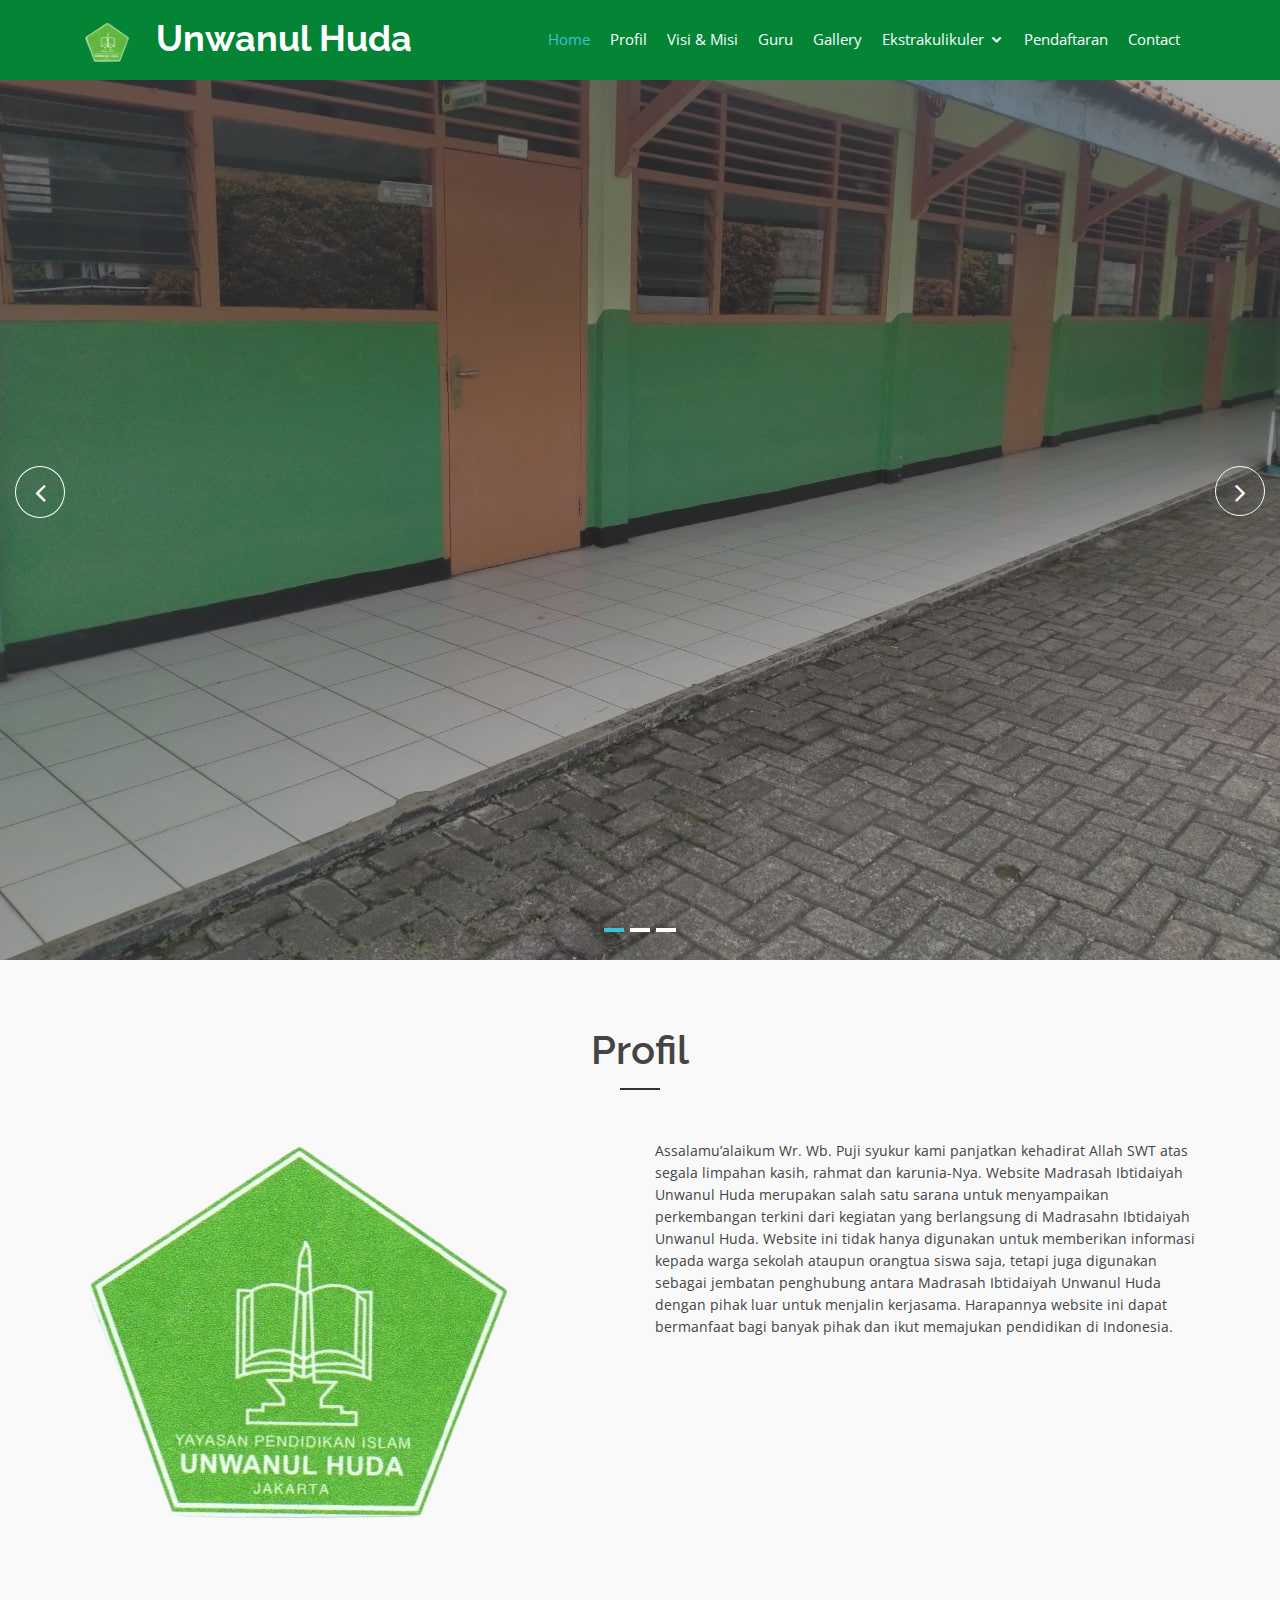
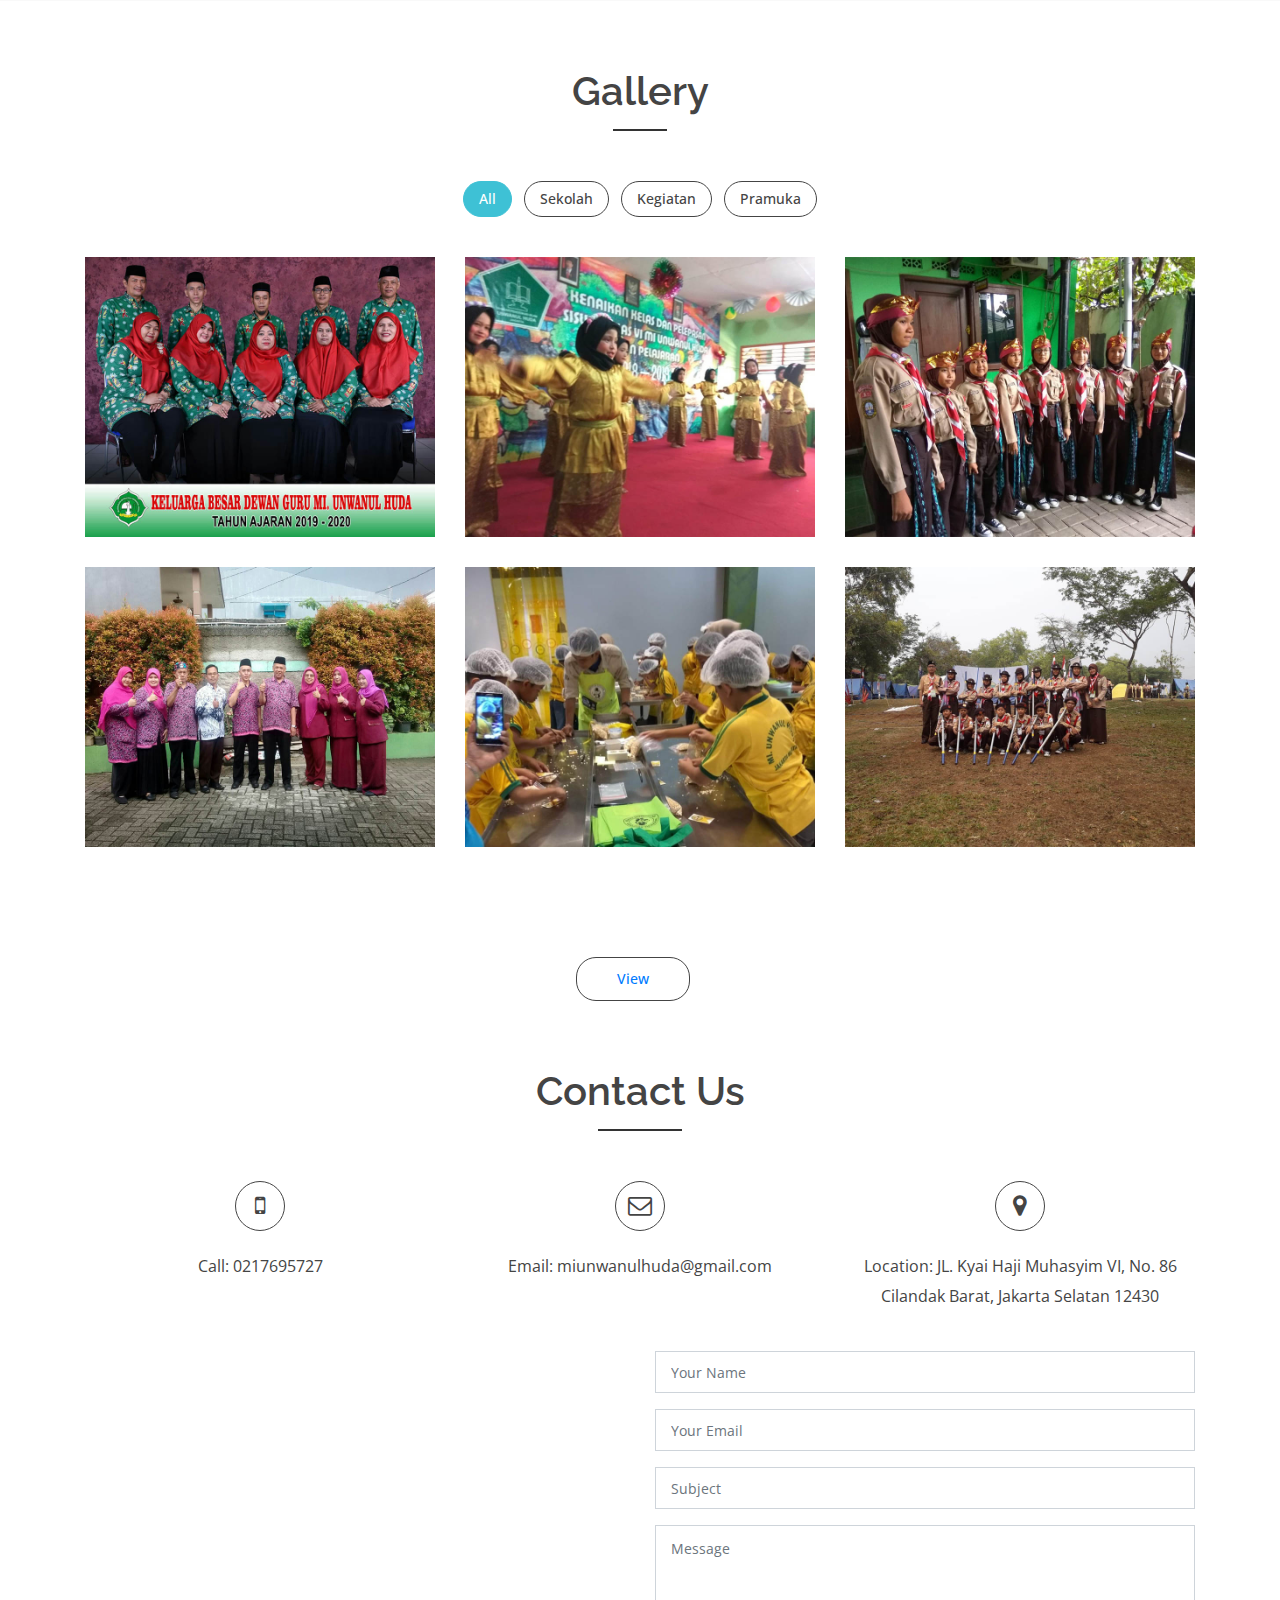
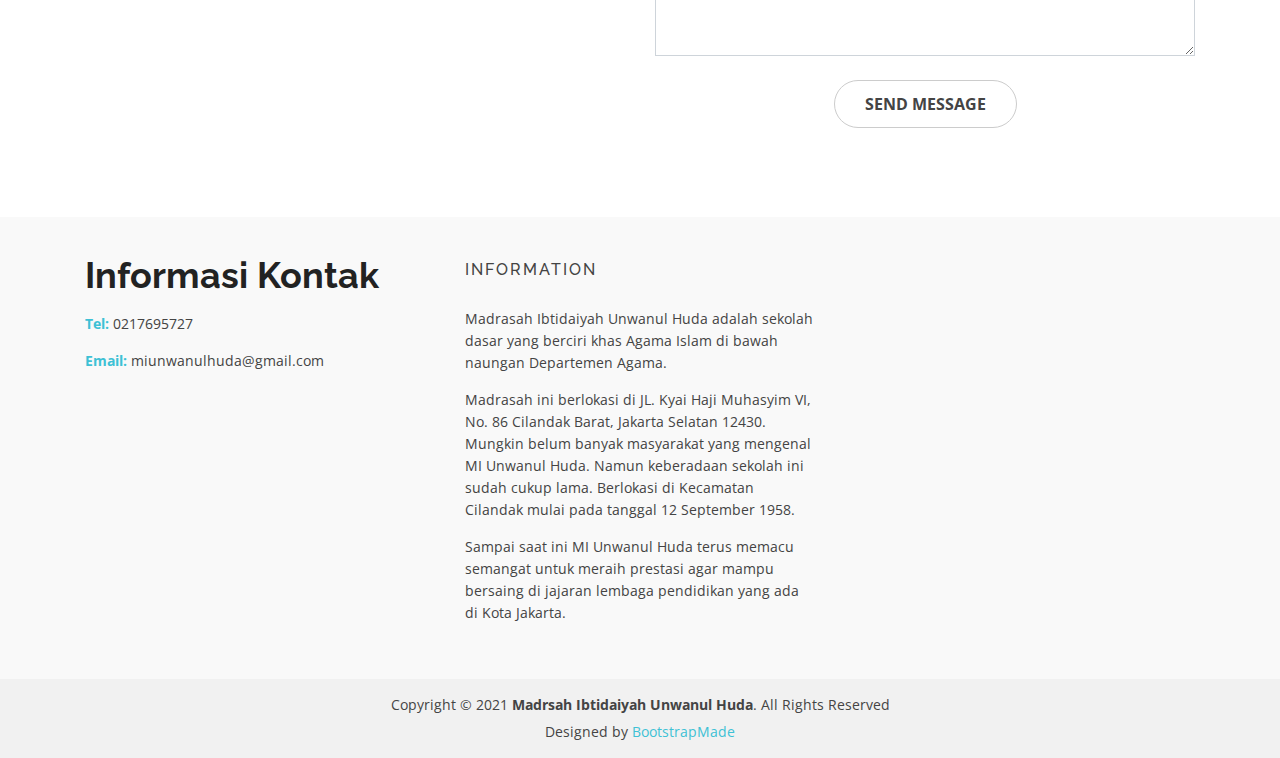
<file: index.html>
<!DOCTYPE html>
<html lang="en">

<head>
  <meta charset="utf-8">
  <meta content="width=device-width, initial-scale=1.0" name="viewport">

  <title>Madrasah Ibtidaiyah Unwanul Huda</title>
  <meta content="" name="description">
  <meta content="" name="keywords">

  <!-- Favicons -->
  <link href="assets/img/madrasah.png" rel="icon">
  <link href="assets/img/madrasah.png" rel="apple-touch-icon">

  <!-- Google Fonts -->
  <link href="https://fonts.googleapis.com/css?family=Open+Sans:300,400,400i,600,700|Raleway:300,400,400i,500,500i,700,800,900" rel="stylesheet">

  <!-- Vendor CSS Files -->
  <link href="assets/vendor/bootstrap/css/bootstrap.min.css" rel="stylesheet">
  <link href="assets/vendor/icofont/icofont.min.css" rel="stylesheet">
  <link href="assets/vendor/animate.css/animate.min.css" rel="stylesheet">
  <link href="assets/vendor/font-awesome/css/font-awesome.min.css" rel="stylesheet">
  <link href="assets/vendor/nivo-slider/css/nivo-slider.css" rel="stylesheet">
  <link href="assets/vendor/owl.carousel/assets/owl.carousel.min.css" rel="stylesheet">
  <link href="assets/vendor/venobox/venobox.css" rel="stylesheet">

  <!-- Template Main CSS File -->
  <link href="assets/css/style.css" rel="stylesheet">

  <!-- =======================================================
  * Template Name: eBusiness - v2.2.1
  * Template URL: https://bootstrapmade.com/ebusiness-bootstrap-corporate-template/
  * Author: BootstrapMade.com
  * License: https://bootstrapmade.com/license/
  ======================================================== -->
</head>

<body data-spy="scroll" data-target="#navbar-example">

  <!-- ======= Header ======= -->
  <header id="header" class="fixed-top">
    <div class="container d-flex">

      <div class="logo mr-auto">
        <h1 class="text-light"><img src="assets/img/madrasah.png" alt="" >&nbsp; &nbsp;<a href="index.html">Unwanul Huda</a></h1>
        <!-- Uncomment below if you prefer to use an image logo -->
        <!-- <a href="index.html"><img src="assets/img/logo.png" alt="" class="img-fluid"></a>-->
      </div>

      <nav class="nav-menu d-none d-lg-block">
        <ul>
          <li class="active"><a href="#header">Home</a></li>
          <li><a href="#Profil">Profil</a></li>
          <li><a href="mod-profil.html">Visi & Misi</a></li>
          <li><a href="guruu.html">Guru</a></li>
          <li><a href="#Gallery">Gallery</a></li>
          <li class="drop-down"><a href="">Ekstrakulikuler</a>
            <ul>
              <li><a href="#">Pramuka</a></li>
              <li><a href="#">Hadroh</a></li>
              <li><a href="#">Marawis</a></li>
            </ul>
          </li>
          <li><a href="https://docs.google.com/forms/d/1x5406TFSPNHGRwTT6XPaHbtjuLpDkJC81CJxszXdNx4/edit">Pendaftaran</a></li>
          <li><a href="#contact">Contact</a></li>
        </ul>
      </nav><!-- .nav-menu -->

    </div>
  </header><!-- End Header -->

  <!-- ======= Slider Section ======= -->
  <div id="home" class="slider-area">
    <div class="bend niceties preview-2">
      <div id="ensign-nivoslider" class="slides">
        <img src="assets/img/halaman.jpg" alt="" title="#slider-direction-1" />
        <img src="assets/img/halaman2.jpg" alt="" title="#slider-direction-2" />
        <img src="assets/img/halaman3.jpg" alt="" title="#slider-direction-3" />
      </div>

      <!-- direction 1 -->
      <div id="slider-direction-1" class="slider-direction slider-one">
        <div class="container">
          <div class="row">
            <div class="col-md-12 col-sm-12 col-xs-12">
              <div class="slider-content">
                <!-- layer 1 -->
                <div class="layer-1-1 hidden-xs wow animate__slideInDown animate__animated" data-wow-duration="2s" data-wow-delay=".2s">
                </div>
                <!-- layer 2 -->
                <div class="layer-1-2 wow animate__fadeIn animate__animated" data-wow-duration="2s" data-wow-delay=".2s">
                </div>
                <!-- layer 3 -->
                <div class="layer-1-3 hidden-xs wow animate__slideInUp animate__animated" data-wow-duration="2s" data-wow-delay=".2s">
                </div>
              </div>
            </div>
          </div>
        </div>
      </div>

      <!-- direction 2 -->
      <div id="slider-direction-2" class="slider-direction slider-two">
        <div class="container">
          <div class="row">
            <div class="col-md-12 col-sm-12 col-xs-12">
              <div class="slider-content text-center">
                <!-- layer 1 -->
                <div class="layer-1-1 hidden-xs wow animate__slideInUp animate__animated" data-wow-duration="2s" data-wow-delay=".2s">
                </div>
                <!-- layer 2 -->
                <div class="layer-1-2 wow animate__fadeIn animate__animated" data-wow-duration="2s" data-wow-delay=".1s">
                </div>
                <!-- layer 3 -->
                <div class="layer-1-3 hidden-xs wow animate__slideInUp animate__animated" data-wow-duration="2s" data-wow-delay=".2s">
                </div>
              </div>
            </div>
          </div>
        </div>
      </div>

      <!-- direction 3 -->
      <div id="slider-direction-3" class="slider-direction slider-two">
        <div class="container">
          <div class="row">
            <div class="col-md-12 col-sm-12 col-xs-12">
              <div class="slider-content">
                <!-- layer 1 -->
                <div class="layer-1-1 hidden-xs wow animate__slideInUp animate__animated" data-wow-duration="2s" data-wow-delay=".2s">
                </div>
                <!-- layer 2 -->
                <div class="layer-1-2 wow animate__fadeIn animate__animated" data-wow-duration="2s" data-wow-delay=".1s">
                </div>
                <!-- layer 3 -->
                <div class="layer-1-3 hidden-xs wow animate__slideInUp animate__animated" data-wow-duration="2s" data-wow-delay=".2s">
                </div>
              </div>
            </div>
          </div>
        </div>
      </div>
    </div>
  </div><!-- End Slider -->

  <main id="main">

    <!-- ======= About Section ======= -->
    <div id="Profil" class="about-area area-padding">
      <div class="container">
        <div class="row">
          <div class="col-md-12 col-sm-12 col-xs-12">
            <div class="section-headline text-center">
              <h2>Profil</h2>
            </div>
          </div>
        </div>
        <div class="row">
          <!-- single-well start-->
          <div class="col-md-6 col-sm-6 col-xs-12">
            <div class="well-left">
              <div class="single-well">
                <a href="#">
                  <img src="assets/img/madrasah.png" alt="">
                </a>
              </div>
            </div>
          </div>
          <!-- single-well end-->
          <div class="col-md-6 col-sm-6 col-xs-12">
            <div class="well-middle">
              <div class="single-well">
                <a href="#">
                </a>
                <p>
                  Assalamu’alaikum Wr. Wb. Puji syukur kami panjatkan kehadirat Allah SWT atas segala limpahan kasih, rahmat dan karunia-Nya. Website Madrasah Ibtidaiyah Unwanul Huda merupakan salah satu sarana untuk menyampaikan perkembangan terkini dari kegiatan yang berlangsung di Madrasahn Ibtidaiyah Unwanul Huda. Website ini tidak hanya digunakan untuk memberikan informasi kepada warga sekolah ataupun orangtua siswa saja, tetapi juga digunakan sebagai jembatan penghubung antara Madrasah Ibtidaiyah Unwanul Huda dengan pihak luar untuk menjalin kerjasama. Harapannya website ini dapat bermanfaat bagi banyak pihak dan ikut memajukan pendidikan di Indonesia.
                </p>
              </div>
            </div>
          </div>
          <!-- End col-->
        </div>
      </div>
    </div><!-- End About Section -->

    <!-- ======= Gallery Section ======= -->
    <div id="Gallery" class="portfolio-area area-padding fix">
      <div class="container">
        <div class="row">
          <div class="col-lg-12 col-md-12 col-sm-12 col-xs-12">
            <div class="section-headline text-center">
              <h2>Gallery</h2>
            </div>
          </div>
        </div>
        <div class="row wesome-project-1 fix">
          <!-- Start Gallery -page -->
          <div class="col-lg-12 col-md-12 col-sm-12 col-xs-12">
            <div class="awesome-menu ">
              <ul class="project-menu">
                <li>
                  <a href="#" class="active" data-filter="*">All</a>
                </li>
                <li>
                  <a href="#" data-filter=".Sekolah">Sekolah</a>
                </li>
                <li>
                  <a href="#" data-filter=".kegiatan">Kegiatan</a>
                </li>
                <li>
                  <a href="#" data-filter=".Pramuka">Pramuka</a>
                </li>
              </ul>
            </div>
          </div>
        </div>

        <div class="row awesome-project-content">
          <!-- single-awesome-project start -->
          <div class="col-md-4 col-sm-4 col-xs-12 Sekolah">
            <div class="single-awesome-project">
              <div class="awesome-img">
                <a href="#"><img src="assets/img/portfolio/Sekolah1.jpg" alt="" /></a>
                <div class="add-actions text-center">
                  <div class="project-dec">
                    <a class="venobox" data-gall="myGallery" href="assets/img/portfolio/Sekolah1.jpg">
                    </a>
                  </div>
                </div>
              </div>
            </div>
          </div>
          <!-- single-awesome-project end -->
          <!-- single-awesome-project start -->
          <div class="col-md-4 col-sm-4 col-xs-12 kegiatan">
            <div class="single-awesome-project">
              <div class="awesome-img">
                <a href="#"><img src="assets/img/portfolio/kegiatan1.jpg" alt="" /></a>
                <div class="add-actions text-center">
                  <div class="project-dec">
                    <a class="venobox" data-gall="myGallery" href="assets/img/portfolio/kegiatan1.jpg">
                    </a>
                  </div>
                </div>
              </div>
            </div>
          </div>
          <!-- single-awesome-project end -->
          <!-- single-awesome-project start -->
          <div class="col-md-4 col-sm-4 col-xs-12 Pramuka">
            <div class="single-awesome-project">
              <div class="awesome-img">
                <a href="#"><img src="assets/img/portfolio/Pramuka1.jpg" alt="" /></a>
                <div class="add-actions text-center">
                  <div class="project-dec">
                    <a class="venobox" data-gall="myGallery" href="assets/img/portfolio/Pramuka1.jpg">
                    </a>
                  </div>
                </div>
              </div>
            </div>
          </div>
          <!-- single-awesome-project end -->
          <!-- single-awesome-project start -->
          <div class="col-md-4 col-sm-4 col-xs-12 Sekolah">
            <div class="single-awesome-project">
              <div class="awesome-img">
                <a href="#"><img src="assets/img/portfolio/Sekolah2.jpg" alt="" /></a>
                <div class="add-actions text-center">
                  <div class="project-dec">
                    <a class="venobox" data-gall="myGallery" href="assets/img/portfolio/Sekolah2.jpg">
                    </a>
                  </div>
                </div>
              </div>
            </div>
          </div>
          <!-- single-awesome-project end -->
          <!-- single-awesome-project start -->
          <div class="col-md-4 col-sm-4 col-xs-12 kegiatan">
            <div class="single-awesome-project">
              <div class="awesome-img">
                <a href="#"><img src="assets/img/portfolio/Kegiatan2.jpg" alt="" /></a>
                <div class="add-actions text-center text-center">
                  <div class="project-dec">
                    <a class="venobox" data-gall="myGallery" href="assets/img/portfolio/Kegiatan2.jpg">
                    </a>
                  </div>
                </div>
              </div>
            </div>
          </div>
          <!-- single-awesome-project end -->
          <!-- single-awesome-project start -->
          <div class="col-md-4 col-sm-4 col-xs-12 Pramuka">
            <div class="single-awesome-project">
              <div class="awesome-img">
                <a href="#"><img src="assets/img/portfolio/Pramuka2.jpg" alt="" /></a>
                <div class="add-actions text-center">
                  <div class="project-dec">
                    <a class="venobox" data-gall="myGallery" href="assets/img/portfolio/Pramuka2.jpg">
                    </a>
                  </div>
                </div>
              </div>
            </div>
          </div>
          <!-- single-awesome-project end -->
        </div>
      </div>
    </div>
    <a href="view.html"><div class="view">view</a></div>
    <!-- End Portfolio Section -->
    <!-- ======= Contact Section ======= -->
    <div id="contact" class="contact-area">
      <div class="contact-inner area-padding">
        <div class="contact-overly"></div>
        <div class="container ">
          <div class="row">
            <div class="col-md-12 col-sm-12 col-xs-12">
              <div class="section-headline text-center">
                <h2>Contact us</h2>
              </div>
            </div>
          </div>
          <div class="row">
            <!-- Start contact icon column -->
            <div class="col-md-4 col-sm-4 col-xs-12">
              <div class="contact-icon text-center">
                <div class="single-icon">
                  <i class="fa fa-mobile"></i>
                  <p>
                    Call: 0217695727<br>
                  </p>
                </div>
              </div>
            </div>
            <!-- Start contact icon column -->
            <div class="col-md-4 col-sm-4 col-xs-12">
              <div class="contact-icon text-center">
                <div class="single-icon">
                  <i class="fa fa-envelope-o"></i>
                  <p>
                    Email: miunwanulhuda@gmail.com<br>
                  </p>
                </div>
              </div>
            </div>
            <!-- Start contact icon column -->
            <div class="col-md-4 col-sm-4 col-xs-12">
              <div class="contact-icon text-center">
                <div class="single-icon">
                  <i class="fa fa-map-marker"></i>
                  <p>
                    Location: JL. Kyai Haji Muhasyim VI, No. 86 Cilandak Barat, Jakarta Selatan 12430<br>
                  </p>
                </div>
              </div>
            </div>
          </div>
          <div class="row">

            <!-- Start Google Map -->
            <div class="col-md-6 col-sm-6 col-xs-12">
              <!-- Start Map -->
              <iframe src="https://www.google.com/maps/embed?pb=!1m18!1m12!1m3!1d3965.8175446761184!2d106.78758381436124!3d-6.2876977632933215!2m3!1f0!2f0!3f0!3m2!1i1024!2i768!4f13.1!3m3!1m2!1s0x2e69f1c31e683577%3A0x3d5eafe19150ecc!2sMadrasah%20Ibtidaiyah%20Swasta%20(MIS)%20Unwanul%20Huda!5e0!3m2!1sid!2sid!4v1622983374760!5m2!1sid!2sid" width="320" height="380" style="border:0" allowfullscreen></iframe>
              <!-- End Map -->
            </div>
            <!-- End Google Map -->

            <!-- Start  contact -->
            <div class="col-md-6 col-sm-6 col-xs-12">
              <div class="form contact-form">
                <form action="forms/contact.php" method="post" role="form" class="php-email-form">
                  <div class="form-group">
                    <input type="text" name="name" class="form-control" id="name" placeholder="Your Name" data-rule="minlen:4" data-msg="Please enter at least 4 chars" />
                    <div class="validate"></div>
                  </div>
                  <div class="form-group">
                    <input type="email" class="form-control" name="email" id="email" placeholder="Your Email" data-rule="email" data-msg="Please enter a valid email" />
                    <div class="validate"></div>
                  </div>
                  <div class="form-group">
                    <input type="text" class="form-control" name="subject" id="subject" placeholder="Subject" data-rule="minlen:4" data-msg="Please enter at least 8 chars of subject" />
                    <div class="validate"></div>
                  </div>
                  <div class="form-group">
                    <textarea class="form-control" name="message" rows="5" data-rule="required" data-msg="Please write something for us" placeholder="Message"></textarea>
                    <div class="validate"></div>
                  </div>
                  <div class="mb-3">
                    <div class="loading">Loading</div>
                    <div class="error-message"></div>
                    <div class="sent-message">Your message has been sent. Thank you!</div>
                  </div>
                  <div class="text-center"><button type="submit">Send Message</button></div>
                </form>
              </div>
            </div>
            <!-- End Left contact -->
          </div>
        </div>
      </div>
    </div><!-- End Contact Section -->

  </main><!-- End #main -->

  <!-- ======= Footer ======= -->
  <footer>
    <div class="footer-area">
      <div class="container">
        <div class="row">
          <div class="col-md-4 col-sm-4 col-xs-12">
            <div class="footer-content">
              <div class="footer-head">
                <div class="footer-logo">
                  <h2>Informasi Kontak</h2>
                </div>
                <div class="footer-contacts">
                  <p><span>Tel:</span> 0217695727</p>
                  <p><span>Email:</span> miunwanulhuda@gmail.com</p>
                </div>
              </div>
            </div>
          </div>
          <!-- end single footer -->
          <div class="col-md-4 col-sm-4 col-xs-12">
            <div class="footer-content">
              <div class="footer-head">
                <h4>information</h4>
                <p> Madrasah Ibtidaiyah Unwanul Huda adalah sekolah dasar yang berciri khas Agama Islam di bawah naungan Departemen Agama.</p>
                <p>Madrasah ini berlokasi di JL. Kyai Haji Muhasyim VI, No. 86 Cilandak Barat, Jakarta Selatan 12430. Mungkin belum banyak masyarakat yang mengenal MI Unwanul Huda.
                  Namun keberadaan sekolah ini sudah cukup lama. Berlokasi di Kecamatan Cilandak mulai pada tanggal 12 September 1958.</p>
                <p>Sampai saat ini MI Unwanul Huda terus memacu semangat untuk meraih prestasi agar mampu bersaing di jajaran lembaga pendidikan yang ada di Kota Jakarta.</p>
              </div>
            </div>
          </div>
          <!-- end single footer -->
        </div>
      </div>
    </div>
    <div class="footer-area-bottom">
      <div class="container">
        <div class="row">
          <div class="col-md-12 col-sm-12 col-xs-12">
            <div class="copyright text-center">
              <p>
                Copyright &copy; 2021 <strong>Madrsah Ibtidaiyah Unwanul Huda</strong>. All Rights Reserved
              </p>
            </div>
            <div class="credits">
              <!--
              All the links in the footer should remain intact.
              You can delete the links only if you purchased the pro version.
              Licensing information: https://bootstrapmade.com/license/
              Purchase the pro version with working PHP/AJAX contact form: https://bootstrapmade.com/buy/?theme=eBusiness
            -->
              Designed by <a href="https://bootstrapmade.com/">BootstrapMade</a>
            </div>
          </div>
        </div>
      </div>
    </div>
  </footer><!-- End  Footer -->

  <a href="#" class="back-to-top"><i class="fa fa-chevron-up"></i></a>
  <div id="preloader"></div>

  <!-- Vendor JS Files -->
  <script src="assets/vendor/jquery/jquery.min.js"></script>
  <script src="assets/vendor/bootstrap/js/bootstrap.bundle.min.js"></script>
  <script src="assets/vendor/jquery.easing/jquery.easing.min.js"></script>
  <script src="assets/vendor/php-email-form/validate.js"></script>
  <script src="assets/vendor/appear/jquery.appear.js"></script>
  <script src="assets/vendor/knob/jquery.knob.js"></script>
  <script src="assets/vendor/parallax/parallax.js"></script>
  <script src="assets/vendor/wow/wow.min.js"></script>
  <script src="assets/vendor/isotope-layout/isotope.pkgd.min.js"></script>
  <script src="assets/vendor/nivo-slider/js/jquery.nivo.slider.js"></script>
  <script src="assets/vendor/owl.carousel/owl.carousel.min.js"></script>
  <script src="assets/vendor/venobox/venobox.min.js"></script>

  <!-- Template Main JS File -->
  <script src="assets/js/main.js"></script>

</body>

</html>
</file>
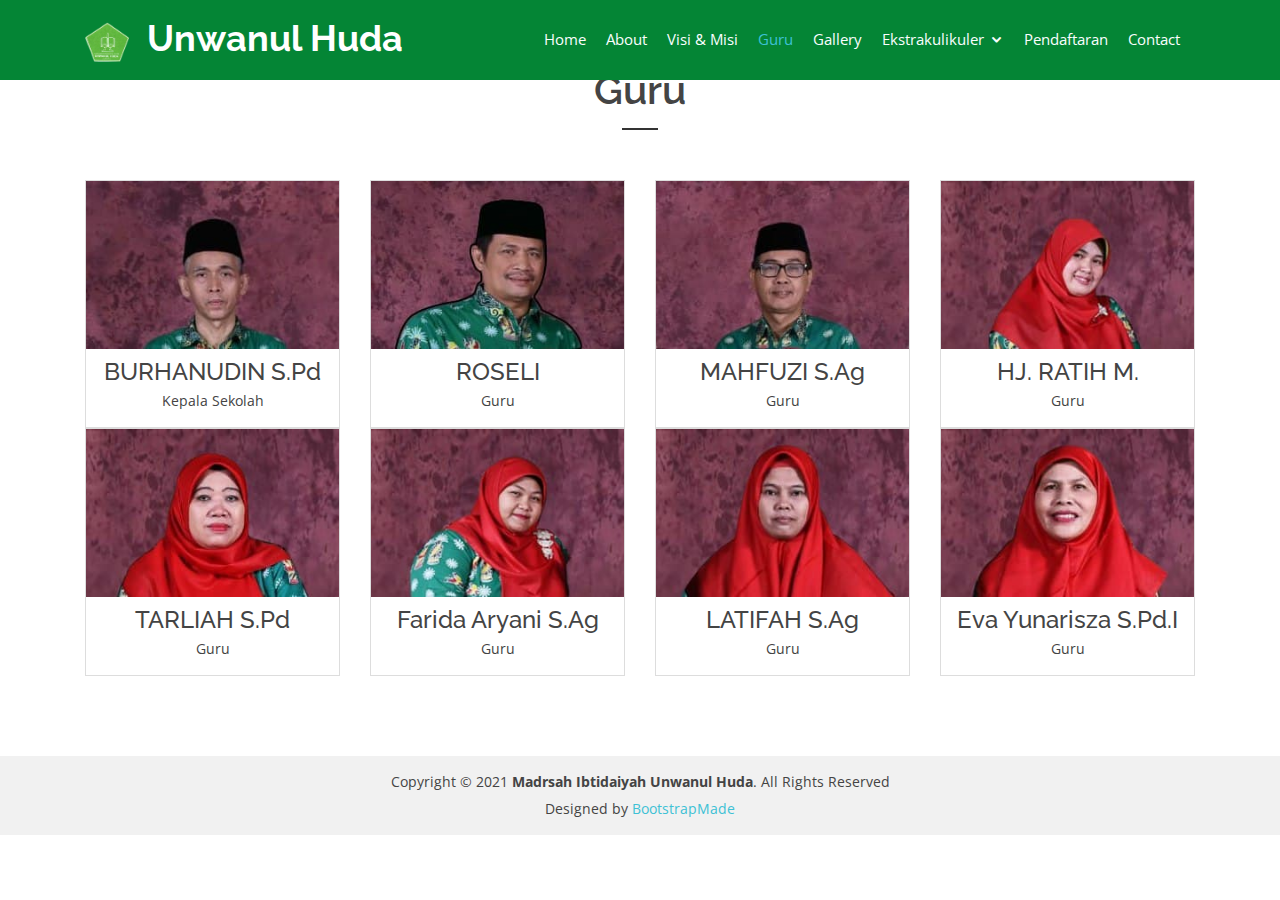
<file: guruu.html>
<!DOCTYPE html>
<html lang="en">

<head>
  <meta charset="utf-8">
  <meta content="width=device-width, initial-scale=1.0" name="viewport">

  <title>Madrasah Ibtidaiyah Unwanul Huda</title>
  <meta content="" name="description">
  <meta content="" name="keywords">

  <!-- Favicons -->
  <link href="assets/img/madrasah.png" rel="icon">
  <link href="assets/img/madrasah.png" rel="apple-touch-icon">

  <!-- Google Fonts -->
  <link href="https://fonts.googleapis.com/css?family=Open+Sans:300,400,400i,600,700|Raleway:300,400,400i,500,500i,700,800,900" rel="stylesheet">

  <!-- Vendor CSS Files -->
  <link href="assets/vendor/bootstrap/css/bootstrap.min.css" rel="stylesheet">
  <link href="assets/vendor/icofont/icofont.min.css" rel="stylesheet">
  <link href="assets/vendor/animate.css/animate.min.css" rel="stylesheet">
  <link href="assets/vendor/font-awesome/css/font-awesome.min.css" rel="stylesheet">
  <link href="assets/vendor/nivo-slider/css/nivo-slider.css" rel="stylesheet">
  <link href="assets/vendor/owl.carousel/assets/owl.carousel.min.css" rel="stylesheet">
  <link href="assets/vendor/venobox/venobox.css" rel="stylesheet">

  <!-- Template Main CSS File -->
  <link href="assets/css/style.css" rel="stylesheet">

  <!-- =======================================================
  * Template Name: eBusiness - v2.2.1
  * Template URL: https://bootstrapmade.com/ebusiness-bootstrap-corporate-template/
  * Author: BootstrapMade.com
  * License: https://bootstrapmade.com/license/
  ======================================================== -->
</head>

<body data-spy="scroll" data-target="#navbar-example">

  <!-- ======= Header ======= -->
  <header id="header" class="fixed-top">
    <div class="container d-flex">

      <div class="logo mr-auto">
        <h1 class="text-light"><img src="assets/img/madrasah.png" alt="">&nbsp;&nbsp;<a href="index.html">Unwanul Huda</a></h1>
        <!-- Uncomment below if you prefer to use an image logo -->
        <!-- <a href="index.html"><img src="assets/img/logo.png" alt="" class="img-fluid"></a>-->
      </div>

      <nav class="nav-menu d-none d-lg-block">
        <ul>
          <li><a href="#header">Home</a></li>
          <li><a href="#about">About</a></li>
          <li><a href="mod-profil.html">Visi & Misi</a></li>
          <li class="active"><a href="Guru.html">Guru</a></li>
          <li><a href="#Gallery">Gallery</a></li>
          <li class="drop-down"><a href="">Ekstrakulikuler</a>
            <ul>
              <li><a href="#">Pramuka</a></li>
              <li><a href="#">Hadroh</a></li>
              <li><a href="#">Marawis</a></li>
            </ul>
          </li>
          <li><a href="https://docs.google.com/forms/d/1x5406TFSPNHGRwTT6XPaHbtjuLpDkJC81CJxszXdNx4/edit">Pendaftaran</a></li>
          <li><a href="#contact">Contact</a></li>

        </ul>
      </nav><!-- .nav-menu -->

    </div>
  </header><!-- End Header -->
    <!-- ======= Team Section ======= -->
    <div id="team" class="our-team-area area-padding">
        <div class="container">
          <div class="row">
            <div class="col-md-12 col-sm-12 col-xs-12">
              <div class="section-headline text-center">
                <h2>Guru</h2>
              </div>
            </div>
          </div>
          <div class="row">
            <div class="col-md-3 col-sm-3 col-xs-12">
              <div class="single-team-member">
                <div class="team-img">
                  <a href="#">
                    <img src="assets/img/team/G1.jpg" alt="">
                  </a>
                  <div class="team-social-icon text-center">
                  </div>
                </div>
                <div class="team-content text-center">
                  <h4>BURHANUDIN S.Pd</h4>
                  <p>Kepala Sekolah</p>
                </div>
              </div>
            </div>
            <!-- End column -->
            <div class="col-md-3 col-sm-3 col-xs-12">
              <div class="single-team-member">
                <div class="team-img">
                  <a href="#">
                    <img src="assets/img/team/G2.jpg" alt="">
                  </a>
                  <div class="team-social-icon text-center">
                  </div>
                </div>
                <div class="team-content text-center">
                  <h4>ROSELI</h4>
                  <p>Guru</p>
                </div>
              </div>
            </div>
            <!-- End column -->
            <div class="col-md-3 col-sm-3 col-xs-12">
              <div class="single-team-member">
                <div class="team-img">
                  <a href="#">
                    <img src="assets/img/team/G3.jpg" alt="">
                  </a>
                  <div class="team-social-icon text-center">
                  </div>
                </div>
                <div class="team-content text-center">
                  <h4>MAHFUZI S.Ag</h4>
                  <p>Guru</p>
                </div>
              </div>
            </div>
            <!-- End column -->
            <div class="col-md-3 col-sm-3 col-xs-12">
              <div class="single-team-member">
                <div class="team-img">
                  <a href="#">
                    <img src="assets/img/team/G4.jpg" alt="">
                  </a>
                  <div class="team-social-icon text-center">
                  </div>
                </div>
                <div class="team-content text-center">
                  <h4>HJ. RATIH M.</h4>
                  <p>Guru</p>
                </div>
              </div>
            </div>
                        <!-- End column -->
            <div class="col-md-3 col-sm-3 col-xs-12">
              <div class="single-team-member">
                <div class="team-img">
                  <a href="#">
                    <img src="assets/img/team/G5.jpg" alt="">
                  </a>
                  <div class="team-social-icon text-center">
                  </div>
                </div>
                <div class="team-content text-center">
                  <h4>TARLIAH S.Pd</h4>
                  <p>Guru</p>
                </div>
              </div>
            </div>
                        <!-- End column -->
            <div class="col-md-3 col-sm-3 col-xs-12">
              <div class="single-team-member">
                <div class="team-img">
                  <a href="#">
                    <img src="assets/img/team/G6.jpg" alt="">
                  </a>
                  <div class="team-social-icon text-center">
                  </div>
                </div>
                <div class="team-content text-center">
                  <h4>Farida Aryani S.Ag</h4>
                  <p>Guru </p>
                </div>
              </div>
            </div>
                      <!-- End column -->
            <div class="col-md-3 col-sm-3 col-xs-12">
              <div class="single-team-member">
                <div class="team-img">
                  <a href="#">
                    <img src="assets/img/team/G7.jpg" alt="">
                  </a>
                  <div class="team-social-icon text-center">
                  </div>
                </div>
                <div class="team-content text-center">
                  <h4>LATIFAH S.Ag</h4>
                  <p>Guru</p>
                </div>
              </div>
            </div>

            <div class="col-md-3 col-sm-3 col-xs-12">
              <div class="single-team-member">
                <div class="team-img">
                  <a href="#">
                    <img src="assets/img/team/G8.jpg" alt="">
                  </a>
                  <div class="team-social-icon text-center">
                  </div>
                </div>
                <div class="team-content text-center">
                  <h4>Eva Yunarisza S.Pd.I</h4>
                  <p>Guru</p>
                </div>
              </div>
            </div>
            <!-- End column -->
          </div>
        </div>
      </div><!-- End Team Section -->
        <!-- ======= Footer ======= -->
  <footer>
    <div class="footer-area-bottom">
      <div class="container">
        <div class="row">
          <div class="col-md-12 col-sm-12 col-xs-12">
            <div class="copyright text-center">
              <p>
                Copyright &copy; 2021 <strong>Madrsah Ibtidaiyah Unwanul Huda</strong>. All Rights Reserved
              </p>
            </div>
            <div class="credits">
              <!--
              All the links in the footer should remain intact.
              You can delete the links only if you purchased the pro version.
              Licensing information: https://bootstrapmade.com/license/
              Purchase the pro version with working PHP/AJAX contact form: https://bootstrapmade.com/buy/?theme=eBusiness
            -->
              Designed by <a href="https://bootstrapmade.com/">BootstrapMade</a>
            </div>
          </div>
        </div>
      </div>
    </div>
  </footer><!-- End  Footer -->
</file>
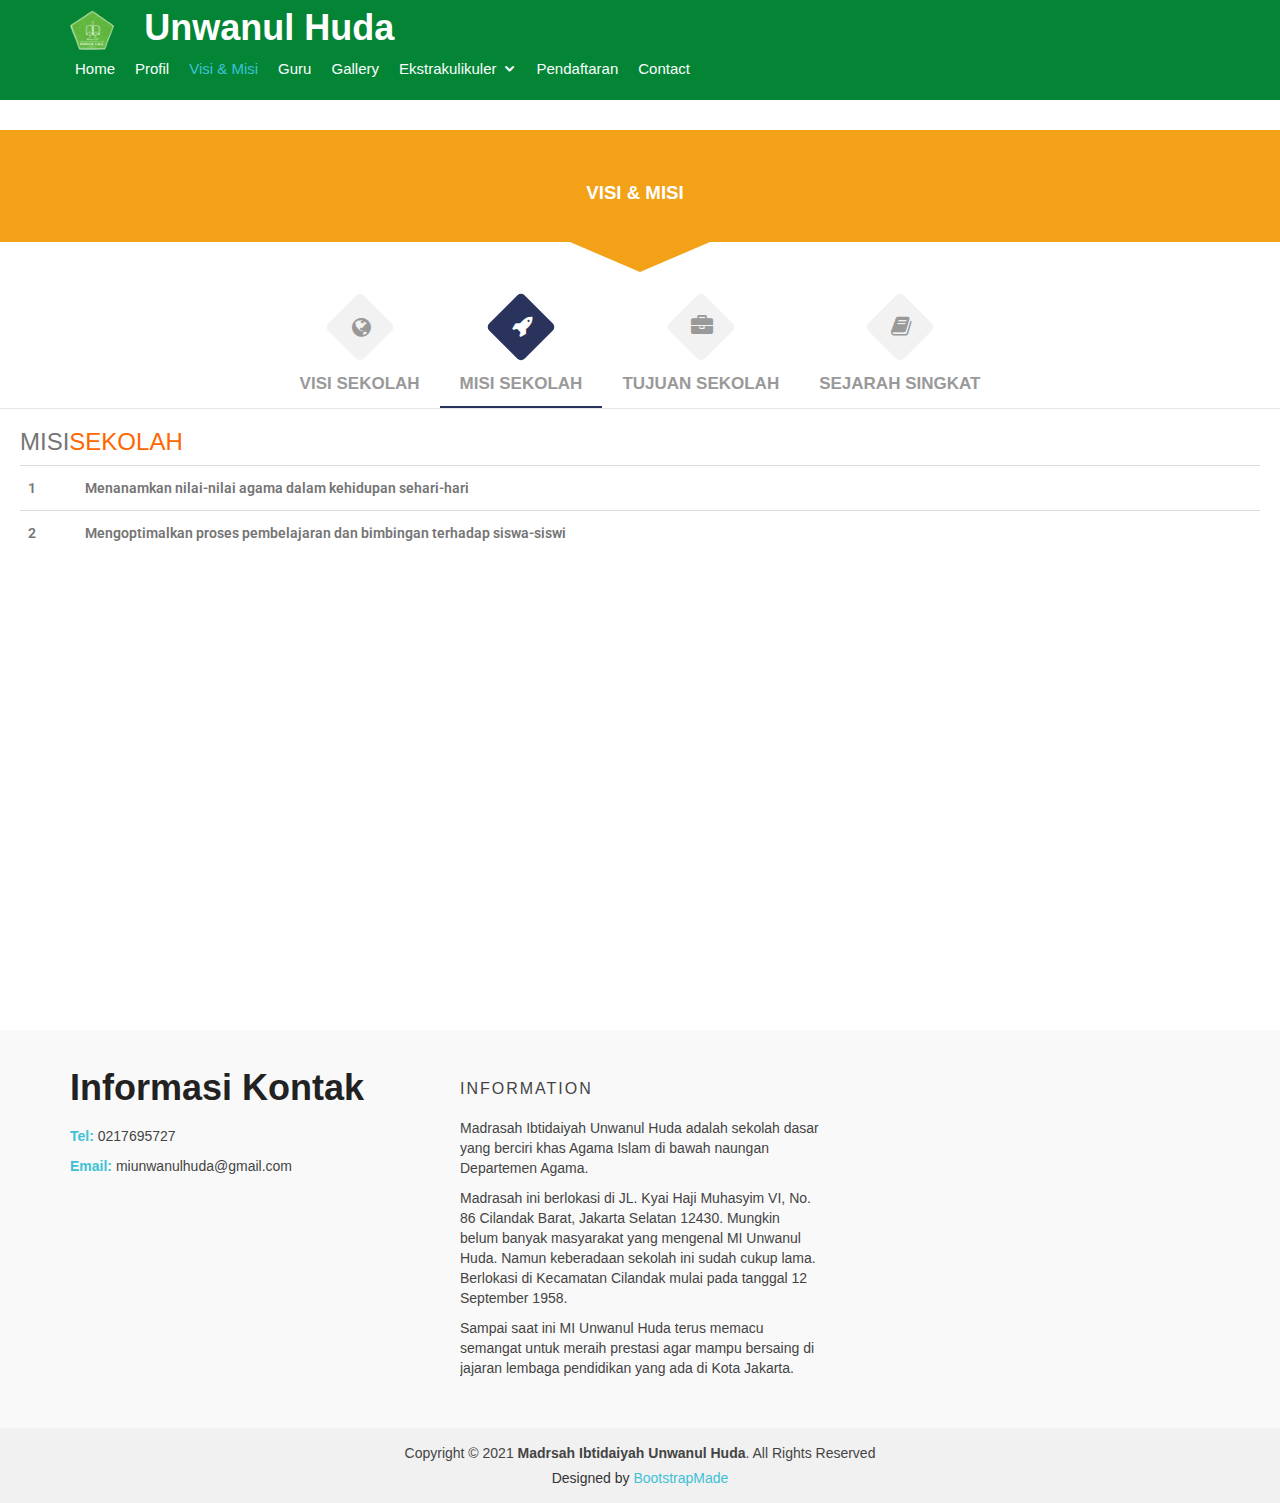
<file: mod-profil.html>
<!DOCTYPE html>
<html>
<head><meta http-equiv="Content-Type" content="text/html; charset=utf-8">
  <meta http-equiv="X-UA-Compatible" content="IE=edge">
<meta name="viewport" content="width=device-width, initial-scale=1">

 <title>Madrasah Ibtidaiyah Unwanul Huda</title> 
   <!-- Favicons -->
   <link href="assets/img/madrasah.png" rel="icon">
   <link href="assets/img/madrasah.png" rel="apple-touch-icon">
 
   <!-- Google Fonts -->
   <link href="https://fonts.googleapis.com/css?family=Open+Sans:300,400,400i,600,700|Raleway:300,400,400i,500,500i,700,800,900" rel="stylesheet">
 
   <!-- Vendor CSS Files -->
   <link href="assets/vendor/icofont/icofont.min.css" rel="stylesheet">
   <link href="assets/vendor/font-awesome/css/font-awesome.min.css" rel="stylesheet">
   <link href="assets/vendor/nivo-slider/css/nivo-slider.css" rel="stylesheet">
   <link href="assets/vendor/owl.carousel/assets/owl.carousel.min.css" rel="stylesheet">
   <link href="assets/vendor/venobox/venobox.css" rel="stylesheet">
 
   <!-- Template Main CSS File -->
   <link href="assets/css/style.css" rel="stylesheet">
  <meta content="width=device-width, initial-scale=1, maximum-scale=1, user-scalable=no" name="viewport">
  <link rel="stylesheet" href="https://cdnjs.cloudflare.com/ajax/libs/font-awesome/4.5.0/css/font-awesome.min.css">
  <link rel="stylesheet" type="text/css" href="css/animated.css">
  <link rel="stylesheet" type="text/css" href="css/css_campur.css">
  <link rel="stylesheet" type="text/css" href="css/bootstrap.min.css">
</head>

<body class="hold-transition skin-blue  layout-top-nav " style="overscroll-behavior-y: contain;" >
  <header id="kepala" class="fixed-top">
    <div class="container d-flex">

      <div class="logo mr-auto">
        <h1 class="text-light"><img src="assets/img/madrasah.png" alt="" >&nbsp; &nbsp;<a href="index.html">Unwanul Huda</a></h1>
        <!-- Uncomment below if you prefer to use an image logo -->
        <!-- <a href="index.html"><img src="assets/img/logo.png" alt="" class="img-fluid"></a>-->
      </div>

      <nav class="nav-menu d-none d-lg-block">
        <ul>
          <li><a href="#header">Home</a></li>
          <li><a href="#Profil">Profil</a></li>
          <li class="active"><a href="mod-profil.html">Visi & Misi</a></li>
          <li><a href="Guru.html">Guru</a></li>
          <li><a href="#Gallery">Gallery</a></li>
          <li class="drop-down"><a href="">Ekstrakulikuler</a>
            <ul>
              <li><a href="#">Pramuka</a></li>
              <li><a href="#">Hadroh</a></li>
              <li><a href="#">Marawis</a></li>
            </ul>
          </li>
          <li><a href="https://docs.google.com/forms/d/1x5406TFSPNHGRwTT6XPaHbtjuLpDkJC81CJxszXdNx4/edit">Pendaftaran</a></li>
          <li><a href="#contact">Contact</a></li>

        </ul>
      </nav><!-- .nav-menu -->

    </div>
  </header><!-- End Header -->

  <!-- Full Width Column putih -->
  <div class="content-wrapper putih" >

                        
        <section class="content-header">

        </section>


        <section class="content" style="margin-top: 30px;">
          <div class="row">

     

       <div class="box-body no-padding" >

  
        <div class="col-xs-12 col-md-12" >

            <div class="row wow fadeInDown">
              <div align="center" class=" kategori-img">
                  <p class="p-judul">VISI & MISI</p>
              </div>
              <div class="triangle-down" ></div>

            </div> 
            <br>
            <div class="tab" role="tabpanel">
                <!-- Nav tabs -->
                <ul class="nav nav-tabs" role="tablist">
                    <li role="presentation" class="  wow slideInLeft"><a href="#Section1" aria-controls="home" role="tab" data-toggle="tab" ><span><i class="fa fa-globe"></i></span> VISI SEKOLAH</a></li>
                    <li role="presentation" class="active wow slideInLeft"><a href="#Section2" aria-controls="profile" role="tab" data-toggle="tab"><span><i class="fa fa-rocket"></i></span> MISI SEKOLAH</a></li>
                    <li role="presentation" class="wow slideInRight"><a href="#Section3" aria-controls="messages" role="tab" data-toggle="tab"><span><i class="fa fa-briefcase"></i></span> TUJUAN SEKOLAH</a></li>
                    <li role="presentation" class="wow slideInRight"><a href="#Section4" aria-controls="messages" role="tab" data-toggle="tab"><span><i class="fa fa-book"></i></span> SEJARAH SINGKAT</a></li>

                </ul>
                <!-- Tab panes -->
                <div class="tab-content tabs">
                    <div role="tabpanel" class="tab-pane fade wow slideInLeft" id="Section1">
                        <h3>VISI<font color="#FF6600">SEKOLAH</font></h3>
                        <p class="p-profil">TERWUJUDNYA MADRASAH YANG BERPRESTASI DALAM IMTAQ, IPTEK DAN BUDAYA BANGSA </p>

                    </div>
                    <div role="tabpanel" class="tab-pane fade in active wow slideInLeft" id="Section2">
                        <h3>MISI<font color="#FF6600">SEKOLAH</font></h3>
                        <p></p>
              <table class="table">
                <tr>
                  <td class="p-profil" style="line-height: 2;">1</td>
                  <td class="p-profil" style="line-height: 2;">Menanamkan nilai-nilai agama dalam kehidupan sehari-hari <br/>
                  </td>
                </tr>

                <tr>
                  <td class="p-profil" style="line-height: 2;">2</td>
                  <td class="p-profil" style="line-height: 2;">Mengoptimalkan proses pembelajaran dan bimbingan terhadap siswa-siswi</td>
                </tr>

              </table>

                    </div>
                    <div role="tabpanel" class="tab-pane fade wow slideInLeft" id="Section3">
                        <h3>TUJUAN<font color="#FF6600">SEKOLAH</font></h3>
                        <p class="p-profil">Tujuan pendidikan tingkat satuan pendidikan dasar dan menengah dirumuskan mengacu kepada tujuan umum pendidikan berikut:<br/>
                           1.  Tujuan pendidikan dasar adalah meletakkan dasar kecerdasan, pengetahuan, kepribadian, akhlak mulia, serta keterampilan untuk hidup mandiri dan mengikuti pendidikan lebih lanjut.<br/>
                           2.  Tujuan pendidikan menengah adalah meningkatkan kecerdasan, pengetahuan, kepribadian, akhlak mulia, serta keterampilan untuk hidup mandiri dan mengikuti pendidikan lebih lanjut. <br />
                           3.  Tujuan pendidikan menengah kejuruan adalah meningkatkan kecerdasan, pengetahuan, kepribadian, akhlak mulia, serta keterampilan untuk hidup mandiri dan mengikuti pendidikan lebih lanjut sesuai dengan kejurusannya. </p>
                    </div>
                    <div role="tabpanel" class="tab-pane fade wow slideInLeft" id="Section4">
                        <h3>SEJARAH<font color="#FF6600">SEKOLAH</font></h3>
                        <p class="p-profil">Awal mula berdirinya MI. Unwanul Huda hanya pengajian biasa dengan pembelajaran Al Quran jumlah santrinya hanya 10 orang. Karena semakin berkembangnya jumlah santri yang lebih banyak dan pada waktu itu Sekolah Rakyat (SR) atau Sekolah Dasar (SD) dengan jarak tempuh yang jauh, maka didirikanlah Madrasah Ibtidaiyah Unwanul Huda pada tanggal 12 September 1958, dengan kondisi bangunan yang sangat sederhana berupa bangunan rumah yang terdiri tiga ruang. </p>
                    </div>

                </div>
            </div>
            </div>


         
            </div>
          </div>





        </div>  <!-- /.box no padding -->


         
 
          </div><!-- /.row -->
        </section><!-- /.content -->            
            
            
            
            



  
  </div>
  <!-- /.content-wrapper -->
 <!-- ======= Footer ======= -->
 <footer>
  <div class="footer-area">
    <div class="container">
      <div class="row">
        <div class="col-md-4 col-sm-4 col-xs-12">
          <div class="footer-content">
            <div class="footer-head">
              <div class="footer-logo">
                <h2>Informasi Kontak</h2>
              </div>
              <div class="footer-contacts">
                <p><span>Tel:</span> 0217695727</p>
                <p><span>Email:</span> miunwanulhuda@gmail.com</p>
              </div>
            </div>
          </div>
        </div>
        <!-- end single footer -->
        <div class="col-md-4 col-sm-4 col-xs-12">
          <div class="footer-content">
            <div class="footer-head">
              <h4>information</h4>
              <p> Madrasah Ibtidaiyah Unwanul Huda adalah sekolah dasar yang berciri khas Agama Islam di bawah naungan Departemen Agama.</p>
              <p>Madrasah ini berlokasi di JL. Kyai Haji Muhasyim VI, No. 86 Cilandak Barat, Jakarta Selatan 12430. Mungkin belum banyak masyarakat yang mengenal MI Unwanul Huda.
                Namun keberadaan sekolah ini sudah cukup lama. Berlokasi di Kecamatan Cilandak mulai pada tanggal 12 September 1958.</p>
              <p>Sampai saat ini MI Unwanul Huda terus memacu semangat untuk meraih prestasi agar mampu bersaing di jajaran lembaga pendidikan yang ada di Kota Jakarta.</p>
            </div>
          </div>
        </div>
        <!-- end single footer -->
      </div>
    </div>
  </div>
  <div class="footer-area-bottom">
    <div class="container">
      <div class="row">
        <div class="col-md-12 col-sm-12 col-xs-12">
          <div class="copyright text-center">
            <p>
              Copyright &copy; 2021 <strong>Madrsah Ibtidaiyah Unwanul Huda</strong>. All Rights Reserved
            </p>
          </div>
          <div class="credits">
            <!--
            All the links in the footer should remain intact.
            You can delete the links only if you purchased the pro version.
            Licensing information: https://bootstrapmade.com/license/
            Purchase the pro version with working PHP/AJAX contact form: https://bootstrapmade.com/buy/?theme=eBusiness
          -->
            Designed by <a href="https://bootstrapmade.com/">BootstrapMade</a>
          </div>
        </div>
      </div>
    </div>
  </div>
</footer><!-- End  Footer -->

</div>

</div>
<!-- ./wrapper -->


<script src="js/jQuery-2.1.4.min.js"></script>

<!-- Bootstrap 3.3.6 -->
<script src="js/bootstrap.min.js"></script>
    <!-- InputMask -->
    <script src="js/jquery.inputmask.js"></script>
    <script src="js/jquery.inputmask.date.extensions.js"></script>
    <script src="js/jquery.inputmask.extensions.js"></script>
<!-- PACE -->
<script src="js/pace.min.js"></script>
<!-- SlimScroll -->
<script src="js/jquery.slimscroll.min.js"></script>
<!-- FastClick -->
<script src="js/fastclick.js"></script>
<!-- AdminLTE App -->
<script src="js/app.min.js"></script>
<!-- bootstrap datepicker -->
<script src="js/bootstrap-datepicker.js"></script>

<script type="text/javascript" src="js/wow.min.js"></script>


<script type="text/javascript" src="js/owl.carousel.min.js"></script>


<script>
$(document).ajaxStart(function() { Pace.restart(); });

$(document).ready(function() {

    $("#news-slider").owlCarousel({
        items : 2,
        itemsDesktop : [1199,2],
        itemsMobile : [600,1],
        pagination :true,
        autoPlay : true
    });
    
 
});
</script>

<script>
        // WOW Animation
        new WOW().init();
    </script>
<script>
$(document).ready(function(){

  
  $(window).scroll(function() {
    $(".slideanim").each(function(){
      var pos = $(this).offset().top;

      var winTop = $(window).scrollTop();
        if (pos < winTop + 600) {
          $(this).addClass("slidea");
        }
    });
  });
})



</script>




<script>
window.onscroll = function() {myFunction()};

var navbar = document.getElementById("navbar");
var sticky = navbar.offsetTop;

function myFunction() {
//  if (window.pageYOffset >= sticky) {
//    navbar.classList.add("sticky")
//  } else {
//    navbar.classList.remove("sticky");
 
//  }
    var scroll = $(window).scrollTop();
  if (document.body.scrollTop > 700 || document.documentElement.scrollTop > 700) {
    $('#myBtn-top').fadeIn(200);
  } else {
    $('#myBtn-top').fadeOut(200);
  }

}

function topFunction() {

    $('body,html').animate({
        scrollTop : 0                       // Scroll to top of body
    }, 500);
}

</script>

</body>
</html>
</file>
<file: assets/vendor/venobox/venobox.css>
/* ------ venobox.css --------*/
.vbox-overlay *, .vbox-overlay *:before, .vbox-overlay *:after{
    -webkit-backface-visibility: hidden;
    -webkit-box-sizing:border-box;
    -moz-box-sizing:border-box;
    box-sizing:border-box;
}
.vbox-overlay * { 
    -webkit-backface-visibility: visible;
    backface-visibility: visible;
}
.vbox-overlay{
    display: -webkit-flex;
    display: flex;
    -webkit-flex-direction: column;
    flex-direction: column;
    -webkit-justify-content: center;
    justify-content: center;
    -webkit-align-items: center;
    align-items: center;
    position: fixed;
    left: 0;
    top: 0;
    bottom: 0;
    right: 0;
    z-index: 999999;
}

/* ----- navigation ----- */
.vbox-title{
    width: 100%;
    height: 40px;
    float: left;
    text-align: center;
    line-height: 28px;
    font-size: 12px;
    padding: 6px 50px;
    overflow: hidden;
    position: fixed;
    display: none;
    left: 0;
    z-index: 89;
}
.vbox-close{
    cursor: pointer;
    position: fixed;
    top: -1px;
    right: 0;
    width: 50px;
    height: 40px;
    padding: 6px;
    display: block;
    background-position:10px center;
    overflow: hidden;
    font-size: 24px;
    line-height: 1;
    text-align: center;
    z-index: 99;
}
.vbox-left{
    cursor: pointer;
    position: fixed;
    left: 0;
    height: 40px;
    overflow: hidden;
    line-height: 28px;
    font-size: 12px;
    z-index: 99;
    display: flex;
    align-items:center;
}
.vbox-num{
    display: inline-block;
    margin: 6px 0 6px 15px;
}
/* ----- Social share ----- */
.vbox-share{
    line-height: 28px;
    font-size: 12px;
    overflow: hidden;
    position: fixed;
    left: 0;
    z-index: 98;
    display: flex;
    align-items:center;
    justify-content: center;
    width: 100%;
    text-align: center;
}
.vbox-share svg{
    max-height: 28px;
    width: 28px;
    z-index: 10;
    margin-left: 12px;
    margin-top: 6px;
    margin-bottom: 6px;
    vertical-align: middle;
}


/* ----- navigation ARROWS ----- */
.vbox-next, .vbox-prev{
    position: fixed;
    top: 50%;
    margin-top: -15px;
    overflow: hidden;
    cursor: pointer;
    display: block;
    width: 45px;
    height: 45px;
    z-index: 99;
}
.vbox-next span, .vbox-prev span{
    position: relative;
    width: 20px;
    height: 20px;
    border: 2px solid transparent;
    border-top-color: #B6B6B6;
    border-right-color: #B6B6B6;
    text-indent: -100px;
    position: absolute;
    top: 8px;
    display: block;
}
.vbox-prev{
    left: 15px;
}
.vbox-next{
    right: 15px;
}
.vbox-prev span{
    left: 10px;
    -ms-transform: rotate(-135deg);
    -webkit-transform: rotate(-135deg);
    transform: rotate(-135deg);
}
.vbox-next span{
    -ms-transform: rotate(45deg);
    -webkit-transform: rotate(45deg);
    transform: rotate(45deg);
    right: 10px;
}
/* ------- inline window ------ */
.vbox-inline{
    width: 420px;
    height: 315px;
    height: 70vh;
    padding: 10px;
    background: #fff;
    margin: 0 auto;
    overflow: auto;
    text-align: left;
}
/* ------- Video & iFrames window ------ */
.venoframe{
    max-width: 100%;
    width: 100%;
    border: none;
    width: 100%;
    height: 260px;
    height: 70vh;
}
.venoframe.vbvid{
    height: 260px;
}
@media (min-width: 768px) {
    .venoframe, .vbox-inline{
        width: 90%;
        height: 360px;
        height: 70vh;
    }
    .venoframe.vbvid{
        width: 640px;
        height: 360px;
    }
}
@media (min-width: 992px) {
    .venoframe, .vbox-inline{
        max-width: 1200px;
        width: 80%;
        height: 540px;
        height: 70vh;
    }
    .venoframe.vbvid{
        width: 960px;
        height: 540px;
    }
}
/* 
Please do NOT edit this part! 
or at least read this note: http://i.imgur.com/7C0ws9e.gif
*/
.vbox-open{
    overflow: hidden;
}
.vbox-container{
    position: absolute;
    left: 0;
    right: 0;
    top: 0;
    bottom: 0;
    overflow-x: hidden;
    overflow-y: scroll;
    overflow-scrolling: touch;
    -webkit-overflow-scrolling: touch;
    z-index: 20;
    max-height: 100%;

}

.vbox-content{
    text-align: center;
    float: left;
    width: 100%;
    position: relative;
    overflow: hidden;
    padding: 20px 4%;
}
.vbox-container img{
    max-width: 100%;
    height: auto;
}
.vbox-figlio{
    box-shadow: 0 0 12px rgba(0,0,0,0.19), 0 6px 6px rgba(0,0,0,0.23);
    max-width: 100%;
    text-align: initial;
}
img.vbox-figlio{
    -webkit-user-select: none;
-khtml-user-select: none;
-moz-user-select: none;
-o-user-select: none;
user-select: none;
}
.vbox-content.swipe-left{
    margin-left: -200px !important;
}
.vbox-content.swipe-right{
    margin-left: 200px !important;
}
.vbox-animated{
    webkit-transition: margin 300ms ease-out;
    transition: margin 300ms ease-out;
}

/* ---------- preloader ----------
 * SPINKIT 
 * http://tobiasahlin.com/spinkit/
-------------------------------- */
.sk-double-bounce,.sk-rotating-plane{width:40px;height:40px;margin:40px auto}.sk-rotating-plane{background-color:#333;-webkit-animation:sk-rotatePlane 1.2s infinite ease-in-out;animation:sk-rotatePlane 1.2s infinite ease-in-out}@-webkit-keyframes sk-rotatePlane{0%{-webkit-transform:perspective(120px) rotateX(0) rotateY(0);transform:perspective(120px) rotateX(0) rotateY(0)}50%{-webkit-transform:perspective(120px) rotateX(-180.1deg) rotateY(0);transform:perspective(120px) rotateX(-180.1deg) rotateY(0)}100%{-webkit-transform:perspective(120px) rotateX(-180deg) rotateY(-179.9deg);transform:perspective(120px) rotateX(-180deg) rotateY(-179.9deg)}}@keyframes sk-rotatePlane{0%{-webkit-transform:perspective(120px) rotateX(0) rotateY(0);transform:perspective(120px) rotateX(0) rotateY(0)}50%{-webkit-transform:perspective(120px) rotateX(-180.1deg) rotateY(0);transform:perspective(120px) rotateX(-180.1deg) rotateY(0)}100%{-webkit-transform:perspective(120px) rotateX(-180deg) rotateY(-179.9deg);transform:perspective(120px) rotateX(-180deg) rotateY(-179.9deg)}}.sk-double-bounce{position:relative}.sk-double-bounce .sk-child{width:100%;height:100%;border-radius:50%;background-color:#333;opacity:.6;position:absolute;top:0;left:0;-webkit-animation:sk-doubleBounce 2s infinite ease-in-out;animation:sk-doubleBounce 2s infinite ease-in-out}.sk-chasing-dots .sk-child,.sk-spinner-pulse,.sk-three-bounce .sk-child{background-color:#333;border-radius:100%}.sk-double-bounce .sk-double-bounce2{-webkit-animation-delay:-1s;animation-delay:-1s}@-webkit-keyframes sk-doubleBounce{0%,100%{-webkit-transform:scale(0);transform:scale(0)}50%{-webkit-transform:scale(1);transform:scale(1)}}@keyframes sk-doubleBounce{0%,100%{-webkit-transform:scale(0);transform:scale(0)}50%{-webkit-transform:scale(1);transform:scale(1)}}.sk-wave{margin:40px auto;width:50px;height:40px;text-align:center;font-size:10px}.sk-wave .sk-rect{background-color:#333;height:100%;width:6px;display:inline-block;-webkit-animation:sk-waveStretchDelay 1.2s infinite ease-in-out;animation:sk-waveStretchDelay 1.2s infinite ease-in-out}.sk-wave .sk-rect1{-webkit-animation-delay:-1.2s;animation-delay:-1.2s}.sk-wave .sk-rect2{-webkit-animation-delay:-1.1s;animation-delay:-1.1s}.sk-wave .sk-rect3{-webkit-animation-delay:-1s;animation-delay:-1s}.sk-wave .sk-rect4{-webkit-animation-delay:-.9s;animation-delay:-.9s}.sk-wave .sk-rect5{-webkit-animation-delay:-.8s;animation-delay:-.8s}@-webkit-keyframes sk-waveStretchDelay{0%,100%,40%{-webkit-transform:scaleY(.4);transform:scaleY(.4)}20%{-webkit-transform:scaleY(1);transform:scaleY(1)}}@keyframes sk-waveStretchDelay{0%,100%,40%{-webkit-transform:scaleY(.4);transform:scaleY(.4)}20%{-webkit-transform:scaleY(1);transform:scaleY(1)}}.sk-wandering-cubes{margin:40px auto;width:40px;height:40px;position:relative}.sk-wandering-cubes .sk-cube{background-color:#333;width:10px;height:10px;position:absolute;top:0;left:0;-webkit-animation:sk-wanderingCube 1.8s ease-in-out -1.8s infinite both;animation:sk-wanderingCube 1.8s ease-in-out -1.8s infinite both}.sk-chasing-dots,.sk-spinner-pulse{width:40px;height:40px;margin:40px auto}.sk-wandering-cubes .sk-cube2{-webkit-animation-delay:-.9s;animation-delay:-.9s}@-webkit-keyframes sk-wanderingCube{0%{-webkit-transform:rotate(0);transform:rotate(0)}25%{-webkit-transform:translateX(30px) rotate(-90deg) scale(.5);transform:translateX(30px) rotate(-90deg) scale(.5)}50%{-webkit-transform:translateX(30px) translateY(30px) rotate(-179deg);transform:translateX(30px) translateY(30px) rotate(-179deg)}50.1%{-webkit-transform:translateX(30px) translateY(30px) rotate(-180deg);transform:translateX(30px) translateY(30px) rotate(-180deg)}75%{-webkit-transform:translateX(0) translateY(30px) rotate(-270deg) scale(.5);transform:translateX(0) translateY(30px) rotate(-270deg) scale(.5)}100%{-webkit-transform:rotate(-360deg);transform:rotate(-360deg)}}@keyframes sk-wanderingCube{0%{-webkit-transform:rotate(0);transform:rotate(0)}25%{-webkit-transform:translateX(30px) rotate(-90deg) scale(.5);transform:translateX(30px) rotate(-90deg) scale(.5)}50%{-webkit-transform:translateX(30px) translateY(30px) rotate(-179deg);transform:translateX(30px) translateY(30px) rotate(-179deg)}50.1%{-webkit-transform:translateX(30px) translateY(30px) rotate(-180deg);transform:translateX(30px) translateY(30px) rotate(-180deg)}75%{-webkit-transform:translateX(0) translateY(30px) rotate(-270deg) scale(.5);transform:translateX(0) translateY(30px) rotate(-270deg) scale(.5)}100%{-webkit-transform:rotate(-360deg);transform:rotate(-360deg)}}.sk-spinner-pulse{-webkit-animation:sk-pulseScaleOut 1s infinite ease-in-out;animation:sk-pulseScaleOut 1s infinite ease-in-out}@-webkit-keyframes sk-pulseScaleOut{0%{-webkit-transform:scale(0);transform:scale(0)}100%{-webkit-transform:scale(1);transform:scale(1);opacity:0}}@keyframes sk-pulseScaleOut{0%{-webkit-transform:scale(0);transform:scale(0)}100%{-webkit-transform:scale(1);transform:scale(1);opacity:0}}.sk-chasing-dots{position:relative;text-align:center;-webkit-animation:sk-chasingDotsRotate 2s infinite linear;animation:sk-chasingDotsRotate 2s infinite linear}.sk-chasing-dots .sk-child{width:60%;height:60%;display:inline-block;position:absolute;top:0;-webkit-animation:sk-chasingDotsBounce 2s infinite ease-in-out;animation:sk-chasingDotsBounce 2s infinite ease-in-out}.sk-chasing-dots .sk-dot2{top:auto;bottom:0;-webkit-animation-delay:-1s;animation-delay:-1s}@-webkit-keyframes sk-chasingDotsRotate{100%{-webkit-transform:rotate(360deg);transform:rotate(360deg)}}@keyframes sk-chasingDotsRotate{100%{-webkit-transform:rotate(360deg);transform:rotate(360deg)}}@-webkit-keyframes sk-chasingDotsBounce{0%,100%{-webkit-transform:scale(0);transform:scale(0)}50%{-webkit-transform:scale(1);transform:scale(1)}}@keyframes sk-chasingDotsBounce{0%,100%{-webkit-transform:scale(0);transform:scale(0)}50%{-webkit-transform:scale(1);transform:scale(1)}}.sk-three-bounce{margin:40px auto;width:80px;text-align:center}.sk-three-bounce .sk-child{width:20px;height:20px;display:inline-block;-webkit-animation:sk-three-bounce 1.4s ease-in-out 0s infinite both;animation:sk-three-bounce 1.4s ease-in-out 0s infinite both}.sk-circle .sk-child:before,.sk-fading-circle .sk-circle:before{display:block;border-radius:100%;content:'';background-color:#333}.sk-three-bounce .sk-bounce1{-webkit-animation-delay:-.32s;animation-delay:-.32s}.sk-three-bounce .sk-bounce2{-webkit-animation-delay:-.16s;animation-delay:-.16s}@-webkit-keyframes sk-three-bounce{0%,100%,80%{-webkit-transform:scale(0);transform:scale(0)}40%{-webkit-transform:scale(1);transform:scale(1)}}@keyframes sk-three-bounce{0%,100%,80%{-webkit-transform:scale(0);transform:scale(0)}40%{-webkit-transform:scale(1);transform:scale(1)}}.sk-circle{margin:40px auto;width:40px;height:40px;position:relative}.sk-circle .sk-child{width:100%;height:100%;position:absolute;left:0;top:0}.sk-circle .sk-child:before{margin:0 auto;width:15%;height:15%;-webkit-animation:sk-circleBounceDelay 1.2s infinite ease-in-out both;animation:sk-circleBounceDelay 1.2s infinite ease-in-out both}.sk-circle .sk-circle2{-webkit-transform:rotate(30deg);-ms-transform:rotate(30deg);transform:rotate(30deg)}.sk-circle .sk-circle3{-webkit-transform:rotate(60deg);-ms-transform:rotate(60deg);transform:rotate(60deg)}.sk-circle .sk-circle4{-webkit-transform:rotate(90deg);-ms-transform:rotate(90deg);transform:rotate(90deg)}.sk-circle .sk-circle5{-webkit-transform:rotate(120deg);-ms-transform:rotate(120deg);transform:rotate(120deg)}.sk-circle .sk-circle6{-webkit-transform:rotate(150deg);-ms-transform:rotate(150deg);transform:rotate(150deg)}.sk-circle .sk-circle7{-webkit-transform:rotate(180deg);-ms-transform:rotate(180deg);transform:rotate(180deg)}.sk-circle .sk-circle8{-webkit-transform:rotate(210deg);-ms-transform:rotate(210deg);transform:rotate(210deg)}.sk-circle .sk-circle9{-webkit-transform:rotate(240deg);-ms-transform:rotate(240deg);transform:rotate(240deg)}.sk-circle .sk-circle10{-webkit-transform:rotate(270deg);-ms-transform:rotate(270deg);transform:rotate(270deg)}.sk-circle .sk-circle11{-webkit-transform:rotate(300deg);-ms-transform:rotate(300deg);transform:rotate(300deg)}.sk-circle .sk-circle12{-webkit-transform:rotate(330deg);-ms-transform:rotate(330deg);transform:rotate(330deg)}.sk-circle .sk-circle2:before{-webkit-animation-delay:-1.1s;animation-delay:-1.1s}.sk-circle .sk-circle3:before{-webkit-animation-delay:-1s;animation-delay:-1s}.sk-circle .sk-circle4:before{-webkit-animation-delay:-.9s;animation-delay:-.9s}.sk-circle .sk-circle5:before{-webkit-animation-delay:-.8s;animation-delay:-.8s}.sk-circle .sk-circle6:before{-webkit-animation-delay:-.7s;animation-delay:-.7s}.sk-circle .sk-circle7:before{-webkit-animation-delay:-.6s;animation-delay:-.6s}.sk-circle .sk-circle8:before{-webkit-animation-delay:-.5s;animation-delay:-.5s}.sk-circle .sk-circle9:before{-webkit-animation-delay:-.4s;animation-delay:-.4s}.sk-circle .sk-circle10:before{-webkit-animation-delay:-.3s;animation-delay:-.3s}.sk-circle .sk-circle11:before{-webkit-animation-delay:-.2s;animation-delay:-.2s}.sk-circle .sk-circle12:before{-webkit-animation-delay:-.1s;animation-delay:-.1s}@-webkit-keyframes sk-circleBounceDelay{0%,100%,80%{-webkit-transform:scale(0);transform:scale(0)}40%{-webkit-transform:scale(1);transform:scale(1)}}@keyframes sk-circleBounceDelay{0%,100%,80%{-webkit-transform:scale(0);transform:scale(0)}40%{-webkit-transform:scale(1);transform:scale(1)}}.sk-cube-grid{width:40px;height:40px;margin:40px auto}.sk-cube-grid .sk-cube{width:33.33%;height:33.33%;background-color:#333;float:left;-webkit-animation:sk-cubeGridScaleDelay 1.3s infinite ease-in-out;animation:sk-cubeGridScaleDelay 1.3s infinite ease-in-out}.sk-cube-grid .sk-cube1{-webkit-animation-delay:.2s;animation-delay:.2s}.sk-cube-grid .sk-cube2{-webkit-animation-delay:.3s;animation-delay:.3s}.sk-cube-grid .sk-cube3{-webkit-animation-delay:.4s;animation-delay:.4s}.sk-cube-grid .sk-cube4{-webkit-animation-delay:.1s;animation-delay:.1s}.sk-cube-grid .sk-cube5{-webkit-animation-delay:.2s;animation-delay:.2s}.sk-cube-grid .sk-cube6{-webkit-animation-delay:.3s;animation-delay:.3s}.sk-cube-grid .sk-cube7{-webkit-animation-delay:0ms;animation-delay:0ms}.sk-cube-grid .sk-cube8{-webkit-animation-delay:.1s;animation-delay:.1s}.sk-cube-grid .sk-cube9{-webkit-animation-delay:.2s;animation-delay:.2s}@-webkit-keyframes sk-cubeGridScaleDelay{0%,100%,70%{-webkit-transform:scale3D(1,1,1);transform:scale3D(1,1,1)}35%{-webkit-transform:scale3D(0,0,1);transform:scale3D(0,0,1)}}@keyframes sk-cubeGridScaleDelay{0%,100%,70%{-webkit-transform:scale3D(1,1,1);transform:scale3D(1,1,1)}35%{-webkit-transform:scale3D(0,0,1);transform:scale3D(0,0,1)}}.sk-fading-circle{margin:40px auto;width:40px;height:40px;position:relative}.sk-fading-circle .sk-circle{width:100%;height:100%;position:absolute;left:0;top:0}.sk-fading-circle .sk-circle:before{margin:0 auto;width:15%;height:15%;-webkit-animation:sk-circleFadeDelay 1.2s infinite ease-in-out both;animation:sk-circleFadeDelay 1.2s infinite ease-in-out both}.sk-fading-circle .sk-circle2{-webkit-transform:rotate(30deg);-ms-transform:rotate(30deg);transform:rotate(30deg)}.sk-fading-circle .sk-circle3{-webkit-transform:rotate(60deg);-ms-transform:rotate(60deg);transform:rotate(60deg)}.sk-fading-circle .sk-circle4{-webkit-transform:rotate(90deg);-ms-transform:rotate(90deg);transform:rotate(90deg)}.sk-fading-circle .sk-circle5{-webkit-transform:rotate(120deg);-ms-transform:rotate(120deg);transform:rotate(120deg)}.sk-fading-circle .sk-circle6{-webkit-transform:rotate(150deg);-ms-transform:rotate(150deg);transform:rotate(150deg)}.sk-fading-circle .sk-circle7{-webkit-transform:rotate(180deg);-ms-transform:rotate(180deg);transform:rotate(180deg)}.sk-fading-circle .sk-circle8{-webkit-transform:rotate(210deg);-ms-transform:rotate(210deg);transform:rotate(210deg)}.sk-fading-circle .sk-circle9{-webkit-transform:rotate(240deg);-ms-transform:rotate(240deg);transform:rotate(240deg)}.sk-fading-circle .sk-circle10{-webkit-transform:rotate(270deg);-ms-transform:rotate(270deg);transform:rotate(270deg)}.sk-fading-circle .sk-circle11{-webkit-transform:rotate(300deg);-ms-transform:rotate(300deg);transform:rotate(300deg)}.sk-fading-circle .sk-circle12{-webkit-transform:rotate(330deg);-ms-transform:rotate(330deg);transform:rotate(330deg)}.sk-fading-circle .sk-circle2:before{-webkit-animation-delay:-1.1s;animation-delay:-1.1s}.sk-fading-circle .sk-circle3:before{-webkit-animation-delay:-1s;animation-delay:-1s}.sk-fading-circle .sk-circle4:before{-webkit-animation-delay:-.9s;animation-delay:-.9s}.sk-fading-circle .sk-circle5:before{-webkit-animation-delay:-.8s;animation-delay:-.8s}.sk-fading-circle .sk-circle6:before{-webkit-animation-delay:-.7s;animation-delay:-.7s}.sk-fading-circle .sk-circle7:before{-webkit-animation-delay:-.6s;animation-delay:-.6s}.sk-fading-circle .sk-circle8:before{-webkit-animation-delay:-.5s;animation-delay:-.5s}.sk-fading-circle .sk-circle9:before{-webkit-animation-delay:-.4s;animation-delay:-.4s}.sk-fading-circle .sk-circle10:before{-webkit-animation-delay:-.3s;animation-delay:-.3s}.sk-fading-circle .sk-circle11:before{-webkit-animation-delay:-.2s;animation-delay:-.2s}.sk-fading-circle .sk-circle12:before{-webkit-animation-delay:-.1s;animation-delay:-.1s}@-webkit-keyframes sk-circleFadeDelay{0%,100%,39%{opacity:0}40%{opacity:1}}@keyframes sk-circleFadeDelay{0%,100%,39%{opacity:0}40%{opacity:1}}.sk-folding-cube{margin:40px auto;width:40px;height:40px;position:relative;-webkit-transform:rotateZ(45deg);transform:rotateZ(45deg)}.sk-folding-cube .sk-cube{float:left;width:50%;height:50%;position:relative;-webkit-transform:scale(1.1);-ms-transform:scale(1.1);transform:scale(1.1)}.sk-folding-cube .sk-cube:before{content:'';position:absolute;top:0;left:0;width:100%;height:100%;background-color:#333;-webkit-animation:sk-foldCubeAngle 2.4s infinite linear both;animation:sk-foldCubeAngle 2.4s infinite linear both;-webkit-transform-origin:100% 100%;-ms-transform-origin:100% 100%;transform-origin:100% 100%}.sk-folding-cube .sk-cube2{-webkit-transform:scale(1.1) rotateZ(90deg);transform:scale(1.1) rotateZ(90deg)}.sk-folding-cube .sk-cube3{-webkit-transform:scale(1.1) rotateZ(180deg);transform:scale(1.1) rotateZ(180deg)}.sk-folding-cube .sk-cube4{-webkit-transform:scale(1.1) rotateZ(270deg);transform:scale(1.1) rotateZ(270deg)}.sk-folding-cube .sk-cube2:before{-webkit-animation-delay:.3s;animation-delay:.3s}.sk-folding-cube .sk-cube3:before{-webkit-animation-delay:.6s;animation-delay:.6s}.sk-folding-cube .sk-cube4:before{-webkit-animation-delay:.9s;animation-delay:.9s}@-webkit-keyframes sk-foldCubeAngle{0%,10%{-webkit-transform:perspective(140px) rotateX(-180deg);transform:perspective(140px) rotateX(-180deg);opacity:0}25%,75%{-webkit-transform:perspective(140px) rotateX(0);transform:perspective(140px) rotateX(0);opacity:1}100%,90%{-webkit-transform:perspective(140px) rotateY(180deg);transform:perspective(140px) rotateY(180deg);opacity:0}}@keyframes sk-foldCubeAngle{0%,10%{-webkit-transform:perspective(140px) rotateX(-180deg);transform:perspective(140px) rotateX(-180deg);opacity:0}25%,75%{-webkit-transform:perspective(140px) rotateX(0);transform:perspective(140px) rotateX(0);opacity:1}100%,90%{-webkit-transform:perspective(140px) rotateY(180deg);transform:perspective(140px) rotateY(180deg);opacity:0}}
</file>
<file: css/css_campur.css>
@import url('https://fonts.googleapis.com/css?family=Lato|Montserrat|Roboto');
.pencarian input{
    height: 46px; font-size: 14pt;
}
.pencarian button{
    width: 100%;
}
.text-putih{
    color: white; 
}
.sosmed{
    margin: 10px; border-radius: 50px;
}
.bg-hitam-1{
    background-color: #1a1a1a;
}
.bg-hitam-2{
    background-color: #333333;
}
.putih{
  background-color: #ffff;
}
.belang{
  background-color: #252c44;
  padding-bottom: 20px;
}
.fons{
font-family: 'Roboto', sans-serif;

}
.fons1{
font-family: 'Lato', sans-serif;
}
.sdh{
      box-shadow: 3px 3px 5px grey;

}
  .hdnya{
    box-shadow: 3px 3px 5px #131926;
    padding-top: 20px;
    padding-bottom: 15px;
    font-size: 11pt;
  }
  .logonya{
   margin-top: -20px; 
  }
 
.circle-icon {
      font-size: 30px;
    width: 70px;
    height: 70px;
    border-radius: 50%;
    text-align: center;
    line-height: 70px;
    vertical-align: middle;

}

.men-icon{
  margin-bottom: 30px; cursor: pointer;
}


#wait{
    display: none;
}
#wait img{
    margin-left:auto; 
    margin-right:auto;
}
#wait p{
    margin-top:-60px; 
    margin-bottom:60px;
}


.jdl { color: #ffffff; font-family: 'Lato', sans-serif; font-size: 54px; font-weight: 300; line-height: 58px; margin: 0 0 40px; }
.jd2 { color: #ffffff; font-family: 'Lato', sans-serif; font-size: 44px; font-weight: 300; line-height: 58px; margin: 0 0 40px; }

.isi { font-family: 'Inder', sans-serif; line-height: 28px; margin-bottom: 15px; color: #adb7bd; font-size: 13pt; }





.serviceBox{
    padding-bottom: 20px;
    border-radius: 0 10px 10px 10px;
    background: #fff;
    text-align: center;
    position: relative;
    z-index: 1;
    transition: all 0.3s ease 0s;
}
.serviceBox:hover{ box-shadow: 0 0 5px #000 inset; }
.serviceBox:before{
    content: "";
    display: inline-block;
    width: 200px;
    height: 15px;
    border-radius: 10px 10px 0 0;
    background: #2999c3;
    z-index: -1;
    position: absolute;
    top: -15px;
    left: 0;
}
.serviceBox .service-icon{
    width: 185px;
    height: 65px;
    background: #2999c3;
    font-size: 40px;
    margin-bottom: 80px;
    position: relative;
    transition: all 0.5s ease 0s;
}
.serviceBox .service-icon:after{
    content: "";
    width: 130px;
    height: 130px;
    background: #2999c3;
    border-radius: 0 0 20px 0;
    position: absolute;
    top: 0;
    left: 50%;
    transform: translateX(-50%) scale(1,0.7) rotate(45deg);
}
.serviceBox .service-icon span{
    display: block;
    font-size: 70px;
    color: #fff;
    position: absolute;
    top: 0;
    left: 50%;
    z-index: 1;
    transform: translateX(-50%) rotateX(360deg);
    transition: all 0.3s ease 0s;
}
.serviceBox:hover .service-icon span{ transform: translateX(-50%) rotateX(0); }
.serviceBox .title{
    font-size: 20px;
    color: #505050;
    letter-spacing: 1px;
    text-transform: uppercase;
    margin: 0 0 10px 0;
    transition: all 0.3s ease 0.1s;
}
.serviceBox:hover .title{ color: #2999c3; }
.serviceBox .description{
    padding: 0 10px;
    font-size: 15px;
    color: #505050;
    line-height: 27px;
    margin-bottom: 15px;
    transition: all 0.3s ease 0s;
    padding-right: 10px;

}
.serviceBox.darkblue:before,
.serviceBox.darkblue .service-icon,
.serviceBox.darkblue .service-icon:after{ background: #1a6bac; }
.serviceBox.darkblue:hover .title{ color: #1a6bac; }
.serviceBox.yellow:before,
.serviceBox.yellow .service-icon,
.serviceBox.yellow .service-icon:after{ background: #fcb833; }
.serviceBox.yellow:hover .title{ color: #fcb833; }
.serviceBox.red:before,
.serviceBox.red .service-icon,
.serviceBox.red .service-icon:after{ background: #d7182a; }
.serviceBox.red:hover .title{ color: #d7182a; }
@media only screen and (max-width:990px){
    .serviceBox{ margin-bottom: 30px; }
}



a:hover,a:focus{
    outline: none;
    text-decoration: none;
}
.tab{ text-align: center; }
.tab .nav-tabs{
    display: inline-block;
    position: relative;
    border-bottom: none;
}
.tab .nav-tabs li{
    margin: 0;
}
.tab .nav-tabs li a{
    display: block;
    padding: 80px 20px 10px;
    background: #fff;
    font-size: 17px;
    font-weight: 700;
    color: #999;
    text-transform: uppercase;
    text-align: center;
    border-radius: 0;
    border: none;
    border-bottom: 2px solid #fff;
    margin-right: 0;
    overflow: hidden;
    z-index: 1;
    position: relative;
    transition: all 0.3s ease 0s;
}
.tab .nav-tabs li a span{
    display: block;
    width: 50px;
    height: 50px;
    line-height: 50px;
    background: #f2f2f2;
    margin: auto;
    font-size: 22px;
    color: #999;
    border-radius: 5px;
    position: absolute;
    top: 10px;
    left: 0;
    right: 0;
    transform: rotate(45deg);
}
.tab .nav-tabs li.active a span{
    background: #29335c;
    color: #fff;
}
.tab .nav-tabs li a span i{
    transform: rotate(-45deg);
}
.tab .nav-tabs li.active a,
.tab .nav-tabs li a:hover{
    color: #999;
    border: none;
    border-bottom: 2px solid #fff;
}
.tab .nav-tabs li.active a{
    border-bottom: 2px solid #29335c;
}
.tab .tab-content{
    padding: 20px;
    margin-top: -5px;
    font-size: 15px;
    color: #757575;
    line-height: 26px;
    text-align: left;
    border-top: 1px solid #e5e5e5;
}
.tab .tab-content h3{
    font-size: 24px;
    margin-top: 0;
}
@media only screen and (max-width: 479px){
    .tab .nav-tabs li{
        width: 100%;
        text-align: center;
        margin-bottom: 5px;
    }
    .tab .nav-tabs li:last-child{
        margin-bottom: 0;
    }
}


.main-timeline{
    overflow: hidden;
    position: relative;
}
.main-timeline .timeline{ position: relative; 
padding-bottom: 80px;
}

.main-timeline .timeline:hover .hd-ctn:before{ 
    width: 100%; 

}
 
.main-timeline .timeline:before,
.main-timeline .timeline:after{
    content: "";
    display: block;
    width: 100%;
    clear: both;
}
.main-timeline .timeline:before{
    width: 10px;
    height: 10px;
    border-radius: 50%;
    border: 3px solid #fff;
    background: #f4a24c;
    box-sizing: content-box;
    margin: auto;
    position: absolute;
    top: 0;
    left: 2%;
    bottom: 0;
    right: 0;
    z-index: 2;
}
.main-timeline .timeline-icon{
    width: 24px;
    height: 100%;
    border-radius: 0 12px 12px 0;
    background: #f4a24c;
    position: absolute;
    top: 0;
    left: 51%;
    z-index: 1;
    transform: translateX(-50%);
}
.main-timeline .timeline-icon:before{
    content: "";
    width: 47px;
    height: 4px;
    background: #f4a24c;
    margin: auto 0;
    position: absolute;
    top: 0;
    left: 24px;
    bottom: 0;
}
.main-timeline .timeline-icon:after{
    content: "";
    width: 16px;
    height: 16px;
    border-radius: 50%;
    background: #f4a24c;
    margin: auto 0;
    position: absolute;
    top: 0;
    left: 70px;
    bottom: 0;
}
.main-timeline .timeline-content{
    width: 50%;
    padding: 30px 40px 30px 80px;
}
.main-timeline .title{
    font-size: 24px;
    font-weight: bold;
    color: #f4a24c;
    text-align: center;
    margin: 0 0 7px 0;
}
.main-timeline .description{
    font-size: 14px;
    color: #959595;
    line-height: 24px;
    margin: 0;
    text-align: justify;
    text-justify: inter-word; 
    padding-right: 10px;

}
.main-timeline .icon{
    width: 50%;
    height: auto;
    padding-left: 100px;
    position: absolute;
    top: 50%;
    right: 0;
    transform: translateY(-50%);
}
.main-timeline .icon i{
    display: inline-block;
    width: 85px;
    height: 85px;
    line-height: 87px;
    border-radius: 50%;
    background: #f4a24c;
    font-size: 54px;
    color: #fff;
    text-align: center;
    margin-right: 20px;
}
.main-timeline .icon img{
    display: inline-block;
    width: 145px;
    height: 145px;
    line-height: 87px;
    border-radius: 50%;
    background: #f4a24c;
    font-size: 54px;
    color: #fff;
    text-align: center;
    margin-right: 20px;
    padding: 10px;
    border: solid;  cursor: pointer; border-width: 8px;
    border-color: #f4a24c;
}
.main-timeline .year{
    display: inline-block;
    font-size: 40px;
    font-weight: bold;
    line-height: 36px;
    color: #797979;
    position: relative;
    top: -6px;
}
.main-timeline .timeline:nth-child(2n):before{ left: -2%; }
.main-timeline .timeline:nth-child(2n) .timeline-icon{
    border-radius: 12px 0 0 12px;
    left: 49%;
}
.main-timeline .timeline:nth-child(2n) .timeline-icon:before{ left: -47px; }
.main-timeline .timeline:nth-child(2n) .timeline-icon:after{ left: -62px; }
.main-timeline .timeline:nth-child(2n) .timeline-content{
    float: right;
    padding: 30px 80px 30px 40px;
}
.main-timeline .timeline:nth-child(2n) .icon{
    padding: 0 100px 0 0;
    text-align: right;
    right: auto;
    left: 0;
}
.main-timeline .timeline:nth-child(2n) .icon i{
    float: right;
    margin: 0 0 0 20px;
}
.main-timeline .timeline:nth-child(2n) .icon img{
    float: right;
    margin: 0 0 0 20px;
}

.main-timeline .timeline:nth-child(2n) .year{ top: 24px; }
.main-timeline .timeline:nth-child(2n):before,
.main-timeline .timeline:nth-child(2n) .timeline-icon,
.main-timeline .timeline:nth-child(2n) .timeline-icon:before,
.main-timeline .timeline:nth-child(2n) .timeline-icon:after,
.main-timeline .timeline:nth-child(2n) .icon i{ background: #f26f77; }
.main-timeline .timeline:nth-child(2n) .icon img{ background: #f26f77; border-color: #f26f77; }

.main-timeline .timeline:nth-child(2n) .title{ color: #f26f77; }
.main-timeline .timeline:nth-child(3n):before,
.main-timeline .timeline:nth-child(3n) .timeline-icon,
.main-timeline .timeline:nth-child(3n) .timeline-icon:before,
.main-timeline .timeline:nth-child(3n) .timeline-icon:after,
.main-timeline .timeline:nth-child(3n) .icon i{ background: #48aeba; }
.main-timeline .timeline:nth-child(3n) .icon img{ background: #48aeba; border-color: #48aeba;}

.main-timeline .timeline:nth-child(3n) .title{ color: #48aeba; }
.main-timeline .timeline:nth-child(4n):before,
.main-timeline .timeline:nth-child(4n) .timeline-icon,
.main-timeline .timeline:nth-child(4n) .timeline-icon:before,
.main-timeline .timeline:nth-child(4n) .timeline-icon:after,
.main-timeline .timeline:nth-child(4n) .icon i{ background: #a3ba74; }
.main-timeline .timeline:nth-child(4n) .icon img{ background: #a3ba74; border-color: #a3ba74; }

.main-timeline .timeline:nth-child(4n) .title{ color: #a3ba74; }
@media only screen and (max-width: 767px){
    .main-timeline .timeline:before,
    .main-timeline .timeline:nth-child(2n):before{
        margin: 0 auto;
        top: 4px;
        left: 0;
        right: 0;
    }
    .main-timeline .timeline-icon,
    .main-timeline .timeline:nth-child(2n) .timeline-icon{
        width: 100%;
        height: 24px;
        border-radius: 0 0 12px 12px;
        top: 0;
        left: 0;
        transform: translateX(0);
    }
    .main-timeline .timeline-icon:before,
    .main-timeline .timeline:nth-child(2n) .timeline-icon:before{
        width: 4px;
        height: 20px;
        margin: 0 auto;
        top: auto;
        left: 0;
        bottom: -20px;
        right: 0;
    }
    .main-timeline .timeline-icon:after,
    .main-timeline .timeline:nth-child(2n) .timeline-icon:after{
        margin: 0 auto;
        top: auto;
        left: 0;
        bottom: -32px;
        right: 0;
    }
    .main-timeline .timeline-content,
    .main-timeline .timeline:nth-child(2n) .timeline-content{
        float: none;
        width: 100%;
        padding: 140px 20px 30px 20px;
        text-align: center;
    }
    .main-timeline .icon,
    .main-timeline .timeline:nth-child(2n) .icon{
        width: 100%;
        text-align: center;
        padding: 0;
        top: 55px;
        right: 0;
        transform: translateY(0);
    }
    .main-timeline .icon i,
    .main-timeline .timeline:nth-child(2n) .icon i{
        float: none;
        width: 70px;
        height: 70px;
        line-height: 74px;
        font-size: 44px;
        margin: 0 20px 0 0;
    }
    .main-timeline .icon img,
    .main-timeline .timeline:nth-child(2n) .icon img{
        float: none;
        width: 70px;
        height: 70px;
        line-height: 74px;
        font-size: 44px;
        margin: 3px 5px 0 0;
    }

    .main-timeline .timeline:nth-child(2n) .year{ top: -6px; }
}



.gallery-title
{
    font-size: 36px;
    color: #42B32F;
    text-align: center;
    font-weight: 500;
    margin-bottom: 70px;
}
.gallery-title:after {
    content: "";
    position: absolute;
    width: 7.5%;
    left: 46.5%;
    height: 45px;
    border-bottom: 1px solid #5e5e5e;
}


.port-image
{
    width: 100%;
}
.gallery_product
{
    cursor: pointer;
    border-style: solid;
    position: relative;
        width: 25%;
        padding-top: 24%; /* 1:1 Aspect Ratio */
    border-color: white;
    border-width: 5px;
/*    background-color: red; */
}
@media only screen and (max-width: 700px) {
 
  .bottom-align-text {
    visibility: hidden;  
  }

  .filter-button{
    margin-bottom: 3px;
  }


}


.ending {
  border: none;
  width: 100%;
  background-color: blue;
  padding: 0;
  margin-bottom: 0.5px;
  outline: none;
  bottom: 0;

}


.btn_close {
  position: fixed;
  border: none;
  outline: none;

  top: 10px;
  right: 26px;
  font-size: 25px;
  z-index: 10;
  border-radius: 50%;
  background: rgba(0, 0, 0, 0.5);
  color: white;

}

.fit-image{
width: 100%;
object-fit: cover;
height: 220px; /* only if you want fixed height */

}

.middles {
  transition: .5s ease;
  opacity: 0;
  position: absolute;
  top: 50%;
  left: 50%;
  transform: translate(-50%, -50%);
}

.gallery_product:hover {
  opacity: 0.9;
}

.gallery_product:hover .middles {
  opacity: 1;

}
.gallery_product:hover .bottom-align-text {
  opacity: 1;

}

.textnya {
  color: white;
  font-size: 30px;
}

.bottom-align-text {
  transition: .5s ease;
  opacity: 0;
  position: absolute;   
  bottom: 0;
    right: 0;
    width: 100%;
    display: block;
    background-color: rgb(0,0,0,0.7); 
    max-height: 70px;
    min-height: 70px;
    padding: 15px;
    color: white;
    font-size: 14px;
    font-weight: 600;
  }

.bg-page{
    
    background-image: url('https://stmed.net/sites/default/files/turquoise-blur-wallpapers-25329-9997933.jpg');
    background-color: #17234E;
    margin-bottom: 0;
    min-height: 50%;
/*    opacity: 0.5; */
    background-repeat: no-repeat;
    background-position: center;
    -webkit-background-size: cover;
    background-size: cover;
}

.row-centered {
    text-align:center;
}

.rowku {
    display: table;
}

[class*="x-flex"] {
    float: none;
    display: table-cell;
    vertical-align: top;
}

@media only screen and (max-width: 1000px) {
 
  .title-flex {
    visibility: hidden;  
    display: none;
  }
}

@media only screen and (min-width: 1001px) {
 
  .sementara{
    visibility: hidden;  
    display: none;
  }
}

.vcenter {
margin: 0;
  position: absolute;
  top: 50%;
  -ms-transform: translateY(-50%);
  transform: translateY(-50%);
}

.triangle-left { 
    right: 0;
    width: 0; 
    height: 0; 
    border-top: 70px solid transparent; 
    border-right: 45px 
    solid white; 
    border-bottom: 70px solid transparent; 
}
.triangle-down { 
    width: 0; 
    height: 0; 
    border-left: 70px solid transparent; 
    border-right: 70px solid transparent; 
    border-top: 30px solid #f3a117; 
    z-index: 3; position: relative;
    margin-left: auto; margin-right: auto;
}

.kategori-img {
background-color: #f3a117;
padding-top: 25px;
padding-bottom: 25px;
}

.kategori-img p{
    font-weight: 600; font-size: 14pt; margin-right: 10px; margin-top: 25px; color: white;
}
.p-judul{
    font-weight: 600; font-size: 14pt; margin-right: 10px; color: white;
}
.hidan{
    visibility: hidden;
    margin-bottom: -220px;
}

.hvr{
    cursor: pointer;
}
.hvr:hover{
    background-color: #f4f3f2;
}



@media (min-width: 1281px) {
  /*
 .apema{
    background-color: red;
 } 
*/
  .gbr-dt {
 width: 100%; min-height: 600px; max-height: 600px; object-fit: contain; object-position: center;
  }
    .dt-list{
        width: 100%;
        max-height: 420px;
        overflow: auto;
        text-align: justify;
        text-justify: inter-word; 
        padding-right: 10px;
        font-size: 14px;

    }
    .hd-txt{
        font-size: 1.5em;    
        font-weight: bold;
        margin: 0;
        padding: 0;
    }    
 
}
@media (min-width: 991px) and (max-width: 1280px) {
/*
.apema{
    background-color: blue;
 }
 */

  .gbr-dt {
 width: 100%; min-height: 600px; max-height: 600px; object-fit: contain; object-position: center;
  }
    .dt-list{
        width: 100%;
        max-height: 420px;
        overflow: auto;
        text-align: justify;
        text-justify: inter-word; 
        padding-right: 10px;
            font-size: 14px;


    }
}

@media (min-width: 481px) and (max-width: 990px) {

/*
.apema{
    background-color: yellow;
}
*/ 
 
   .gbr-dt {
    width: 100%; max-height: 400px; object-fit: contain; object-position: center;
  }
    .dt-list{
        width: 100%;
        overflow: visible;
        text-align: justify;
        text-justify: inter-word; 
        padding-right: 10px;
        font-size: 14px;
    }
    .modal-full{
        margin: 0; padding: 0; 
        width: 100%;
        height: 100%;

    }

    .modal-ctn-full{
        height: auto;
        min-height: 100%;
        border-radius: 0;
        width: 100%;
    }



}

@media  (max-width: 480px) {

/*
.apema{
    background-color: pink;
 } 
*/
    .modal-full{
        margin: 0; padding: 0; 
        width: 100%;
        height: 100%;

    }
    .modal-ctn-full{
        height: auto;
        min-height: 100%;
        border-radius: 0;
        width: 100%;
    }

   .gbr-dt {
    width: 100%; height: auto;  object-fit: contain; object-position: center;
  }
    .dt-list{
        width: 100%;
        overflow: visible;
        text-align: justify;
        text-justify: inter-word; 
        padding-right: 10px;
        font-size: 14px;
    }
    .hd-txt{
        font-size: 1.2em;    
        font-weight: bold;
        margin: 0;
        padding: 0;
    }


}



.top-container {
  background-color: #f1f1f1;
  text-align: center;
  padding-top: 20px;
}

.sticky {
  position: fixed;
  top: 0;
  width: 100%;
}
.sticky + .content {
  padding-top: 90px;
}


#myBtn-top {
  display: none;
  position: fixed;
  bottom: 20px;
  right: 10px;
  z-index: 99;
  font-size: 40px;
  border: none;
  outline: none;
  background: rgba(0, 0, 0, 0.5);
  color: white;
  cursor: pointer;

  border-radius: 35px;
}


.ul-nya{
    margin-right:20px;
}
.link{
    font-family: 'PT Sans', sans-serif;
    border-bottom: 2px solid #909090;
    display: inline-block;
    position: relative;

}


.link:before{
    content: '';
    height: 3px;
    width: 30%;
    background-color: #FFA500;
    position: absolute;
    left: 0;
    bottom: -2px;
    transition:all 0.3s ease 0s;
}
.link:hover:before{ width: 100%; }
@media only screen and (max-width: 767px){
    .link{ margin-bottom: 20px; }
}



.tuning:before {
  content: "";
  display: block;
  position: absolute;
  top: 0;
  bottom: 0;
  left: 0;
  right: 0;
  background: rgba(0, 0, 0, 0.55);
  -moz-transition: background .3s linear;
  -webkit-transition: background .3s linear;
  -o-transition: background .3s linear;
  transition: background .3s linear;
}

.tuning img{
    object-fit: cover;
    width: 100%;
    height: 100%;
}
@media  (max-width: 811px) {
    .txt-hd{
        font: 600 27pt 'Raleway', sans-serif;
    }

}

@media  (min-width: 812px) {
        .txt-hd{
            font: 600 5em 'Raleway', sans-serif;
            text-transform: uppercase;
            padding-bottom:  10px;
        }

        .txt-hd-p{
        font-weight: 600; 
        font-family: 'Source Sans Pro', sans-serif; font-size: 3em; 

        }

}





.preloader{
    position: relative;
    height: 75px;
    width: 75px;
    margin: 50px auto 0;
}
.spinner{
    width: 75px;
    height: 75px;
    margin: 0;
    border-top: 10px solid #ff3f34;
    box-shadow: 4px 4px 5px #d2d2d2 inset;
    border-right: 10px solid transparent;
    border-radius: 50%;
    animation: 1.5s spin linear infinite;
}
.spinner-2{
    width: 75px;
    height: 75px;
    margin: 0;
    border-top: 10px solid #0fbcf9;
    border-left: 10px solid transparent;
    border-radius: 50%;
    position: absolute;
    top: 0;
    animation: 1.5s spin-2 linear infinite;
}
@keyframes spin{
    from{ transform: rotate(0deg); }
    to{ transform: rotate(360deg); }
}
@keyframes spin-2{
    from{ transform: rotate(360deg); }
    to{ transform: rotate(0deg); }
}

.p-profil{
    font-size: 14px; font-weight: 600;
    font-family: 'Roboto', sans-serif;
    line-height: 1.6;
}

.h1-content{
    font-weight: 600; margin-top: 10px; font-size: 20px;
}

.h2-content{
 font-weight: 600; margin-top: 10px; font-size: 12px;
}

.hd-ctn{
    color:#555;
    border-bottom: 1px solid #38cfd8;
    display: inline-block;
    position: relative;
}


.hd-ctn:before{
    content: '';
    height: 3px;
    width: 40%;
    background-color: #38cfd8;
    position: absolute;
    left: 0;
    bottom: -2px;
    transition:all 0.3s ease 0s;
}



.isi-timeline{
    background-color: #f9f9f9;
}


.sticky_dewe {
  position: fixed;
  top: 0;
  z-index: 80;
  margin-top: 90px;
}

#pilihan a:hover {
    color: black;
}
#pilihan a {
    color: white;
}
#pilihan a {
    padding: 5px;
    padding-right: 40px;

}
#pilihan li {
    padding: 5px;
}
</file>
<file: assets/css/style.css>
/**
* Template Name: eBusiness - v2.2.1
* Template URL: https://bootstrapmade.com/ebusiness-bootstrap-corporate-template/
* Author: BootstrapMade.com
* License: https://bootstrapmade.com/license/
*/

@charset "UTF-8";
/*--------------------------------------------------------------
# General
--------------------------------------------------------------*/
html, body {
  height: 100%;
}

.floatleft {
  float: left;
}

.floatright {
  float: right;
}

.alignleft {
  float: left;
  margin-right: 15px;
  margin-bottom: 15px;
}

.alignright {
  float: right;
  margin-left: 15px;
  margin-bottom: 15px;
}

.aligncenter {
  display: block;
  margin: 0 auto 15px;
}

a:focus {
  outline: 0px solid;
}

img {
  max-width: 100%;
  height: auto;
}

.fix {
  overflow: hidden;
}

p {
  margin: 0 0 15px;
  color: #444;
}

h1, h2, h3, h4, h5, h6 {
  font-family: 'Raleway', sans-serif;
  margin: 0 0 15px;
  color: #444;
  font-weight: 500;
}

h1 {
  font-size: 48px;
  line-height: 50px;
}

h2 {
  font-size: 38px;
  line-height: 40px;
}

h3 {
  font-size: 30px;
  line-height: 32px;
}

h4 {
  font-size: 24px;
  line-height: 26px;
}

h5 {
  font-size: 20px;
  line-height: 22px;
}

h6 {
  font-size: 16px;
  line-height: 20px;
}

a {
  transition: all 0.3s ease 0s;
  text-decoration: none;
}

a:hover {
  color: #3EC1D5;
  text-decoration: none;
}

a:active, a:hover {
  outline: 0 none;
}

body {
  background: #fff none repeat scroll 0 0;
  color: #444;
  font-family: 'Open Sans', sans-serif;
  font-size: 14px;
  text-align: left;
  overflow-x: hidden;
  line-height: 22px;
}

/* Back to top button */
.back-to-top {
  position: fixed;
  display: none;
  background: #3EC1D5;
  color: #fff;
  padding: 6px 12px 9px 12px;
  font-size: 16px;
  border-radius: 2px;
  right: 15px;
  bottom: 15px;
  transition: background 0.5s;
}

@media (max-width: 768px) {
  .back-to-top {
    bottom: 15px;
  }
}

.back-to-top:focus {
  background: #3EC1D5;
  color: #fff;
  outline: none;
}

.back-to-top:hover {
  background: #3cd6ed;
  color: #fff;
}

.clear {
  clear: both;
}

ul {
  list-style: outside none none;
  margin: 0;
  padding: 0;
}

input, select, textarea, input[type="text"], input[type="date"], input[type="url"], input[type="email"], input[type="password"], input[type="tel"], button, button[type="submit"] {
  -moz-appearance: none;
  box-shadow: none !important;
}

div#preloader {
  position: fixed;
  left: 0;
  top: 0;
  z-index: 99999;
  width: 100%;
  height: 100%;
  overflow: visible;
  background: #fff url("../img/preloader.gif") no-repeat center center;
}

::-moz-selection {
  background: #3EC1D5;
  text-shadow: none;
}

::selection {
  background: #3EC1D5;
  text-shadow: none;
}

.area-padding {
  padding: 70px 0px 80px;
}

.area-padding-2 {
  padding: 70px 0px 50px;
}

.padding-2 {
  padding-bottom: 90px;
}

.section-headline h2 {
  display: inline-block;
  font-size: 40px;
  font-weight: 600;
  margin-bottom: 70px;
  position: relative;
  text-transform: capitalize;
}

.section-headline h2::after {
  border: 1px solid #333;
  bottom: -20px;
  content: "";
  left: 0;
  margin: 0 auto;
  position: absolute;
  right: 0;
  width: 40%;
}

.sec-head {
  display: inline-block;
  font-size: 17px;
  font-weight: 600;
  margin-bottom: 0;
  padding: 0 0 10px;
  text-transform: uppercase;
  transition: all 0.4s ease 0s;
}
/*--------------------------------------------------------------
# Header
--------------------------------------------------------------*/
#kepala {
  height: 100px;
  transition: all 0.5s;
  z-index: 997;
  transition: all 0.5s;
  padding: 10px 0;
  background: rgb(4, 133, 53);
}

#kepala.kepala-scrolled {
  background: rgb(4, 133, 53);
  height: 60px;
  padding: 10px 0;
}

#kepala .logo h1 {
  font-size: 36px;
  margin: 0;
  padding: 0;
  line-height: 1;
  font-weight: bold;
}

#kepala .logo h1 span {
  color: #3ec1d5;
}

#kepala .logo h1 a, #kepala .logo h1 a:hover {
  color: #fff;
  text-decoration: none;
}

#kepala .logo img {
  padding: 0;
  margin: 0;
  max-height: 40px;
}

@media (max-width: 768px) {
  #kepala {
    height: 60px;
    padding: 10px 0;
    background: rgba(0, 0, 0, 0.8);
  }
  #kepala .logo h1 {
    font-size: 28px;
    padding: 4px 0;
  }
}

/*--------------------------------------------------------------
# Header
--------------------------------------------------------------*/
#header {
  height: 80px;
  transition: all 0.5s;
  z-index: 997;
  transition: all 0.5s;
  padding: 20px 0;
  background: rgb(4, 133, 53);
}

#header.header-scrolled {
  background: rgb(4, 133, 53);
  height: 60px;
  padding: 10px 0;
}

#header .logo h1 {
  font-size: 36px;
  margin: 0;
  padding: 0;
  line-height: 1;
  font-weight: bold;
}

#header .logo h1 span {
  color: #3ec1d5;
}

#header .logo h1 a, #header .logo h1 a:hover {
  color: #fff;
  text-decoration: none;
}

#header .logo img {
  padding: 0;
  margin: 0;
  max-height: 40px;
}

@media (max-width: 768px) {
  #header {
    height: 60px;
    padding: 10px 0;
    background: rgba(0, 0, 0, 0.8);
  }
  #header .logo h1 {
    font-size: 28px;
    padding: 4px 0;
  }
}

.header-bg {
  background: url(../img/halaman.jpg);
  background-repeat: no-repeat;
  background-size: cover;
  background-position: top center;
}

@media (min-width: 1025px) {
  .header-bg {
    background-attachment: fixed;
  }
}

.home-overly {
  background: rgba(0, 0, 0, 0.5);
  height: 100%;
  position: absolute;
  width: 100%;
}

/*--------------------------------------------------------------
# Nav
--------------------------------------------------------------*/
/*--------------------------------------------------------------
# Navigation Menu
--------------------------------------------------------------*/
/* Desktop Navigation */
.nav-menu, .nav-menu * {
  margin: 0;
  padding: 0;
  list-style: none;
}

.nav-menu > ul > li {
  position: relative;
  white-space: nowrap;
  float: left;
}

.nav-menu a {
  display: block;
  position: relative;
  color: #fafefe;
  padding: 8px 15px 5px 5px;
  transition: 0.3s;
  font-size: 15px;
}

.nav-menu a:hover, .nav-menu .active > a, .nav-menu li:hover > a {
  color: #3ec1d5;
  text-decoration: none;
}

.nav-menu .drop-down ul {
  display: block;
  position: absolute;
  left: 0;
  top: calc(100% - 30px);
  z-index: 99;
  opacity: 0;
  visibility: hidden;
  padding: 10px 0;
  background: #fff;
  box-shadow: 0px 0px 30px rgba(127, 137, 161, 0.25);
  transition: ease all 0.3s;
}

.nav-menu .drop-down:hover > ul {
  opacity: 1;
  top: 100%;
  visibility: visible;
}

.nav-menu .drop-down li {
  min-width: 180px;
  position: relative;
}

.nav-menu .drop-down ul a {
  padding: 10px 20px;
  font-size: 14px;
  font-weight: 500;
  text-transform: none;
  color: #165a64;
}

.nav-menu .drop-down ul a:hover, .nav-menu .drop-down ul .active > a, .nav-menu .drop-down ul li:hover > a {
  color: #3ec1d5;
}

.nav-menu .drop-down > a:after {
  content: "\ea99";
  font-family: IcoFont;
  padding-left: 5px;
}

.nav-menu .drop-down .drop-down ul {
  top: 0;
  left: calc(100% - 30px);
}

.nav-menu .drop-down .drop-down:hover > ul {
  opacity: 1;
  top: 0;
  left: 100%;
}

.nav-menu .drop-down .drop-down > a {
  padding-right: 35px;
}

.nav-menu .drop-down .drop-down > a:after {
  content: "\eaa0";
  font-family: IcoFont;
  position: absolute;
  right: 15px;
}

@media (max-width: 1366px) {
  .nav-menu .drop-down .drop-down ul {
    left: -90%;
  }
  .nav-menu .drop-down .drop-down:hover > ul {
    left: -100%;
  }
  .nav-menu .drop-down .drop-down > a:after {
    content: "\ea9d";
  }
}

/* Mobile Navigation */
.mobile-nav-toggle {
  position: fixed;
  right: 15px;
  top: 15px;
  z-index: 9998;
  border: 0;
  background: none;
  font-size: 24px;
  transition: all 0.4s;
  outline: none !important;
  line-height: 1;
  cursor: pointer;
  text-align: right;
}

.mobile-nav-toggle i {
  color: #fff;
}

.mobile-nav {
  position: fixed;
  top: 55px;
  right: 15px;
  bottom: 15px;
  left: 15px;
  z-index: 9999;
  overflow-y: auto;
  background: #fff;
  transition: ease-in-out 0.2s;
  opacity: 0;
  visibility: hidden;
  border-radius: 10px;
  padding: 10px 0;
}

.mobile-nav * {
  margin: 0;
  padding: 0;
  list-style: none;
}

.mobile-nav a {
  display: block;
  position: relative;
  color: #0d2529;
  padding: 10px 20px;
  font-weight: 500;
  outline: none;
}

.mobile-nav a:hover, .mobile-nav .active > a, .mobile-nav li:hover > a {
  color: #3ec1d5;
  text-decoration: none;
}

.mobile-nav .drop-down > a:after {
  content: "\ea99";
  font-family: IcoFont;
  padding-left: 10px;
  position: absolute;
  right: 15px;
}

.mobile-nav .active.drop-down > a:after {
  content: "\eaa1";
}

.mobile-nav .drop-down > a {
  padding-right: 35px;
}

.mobile-nav .drop-down ul {
  display: none;
  overflow: hidden;
}

.mobile-nav .drop-down li {
  padding-left: 20px;
}

.mobile-nav-overly {
  width: 100%;
  height: 100%;
  z-index: 9997;
  top: 0;
  left: 0;
  position: fixed;
  background: rgba(1, 2, 2, 0.6);
  overflow: hidden;
  display: none;
  transition: ease-in-out 0.2s;
}

.mobile-nav-active {
  overflow: hidden;
}

.mobile-nav-active .mobile-nav {
  opacity: 1;
  visibility: visible;
}

.mobile-nav-active .mobile-nav-toggle i {
  color: #fff;
}

/*--------------------------------------------------------------
# Slider
--------------------------------------------------------------*/
.slider-area {
  color: #fff;
  position: relative;
  text-align: center;
}

.slider-content {
  padding: 180px 60px;
}

.nivo-caption::after {
  background: #444 none repeat scroll 0 0;
  content: "";
  height: 100%;
  left: 0;
  opacity: 0.5;
  position: absolute;
  top: 0;
  width: 100%;
  z-index: -1;
}

.layer-1-2 {
  margin: 20px 0;
}

.layer-1-1 h2 {
  color: #fff;
  font-size: 32px;
  font-weight: 700;
}

.layer-1-2 h1 {
  color: #fff;
  font-size: 50px;
  font-weight: 700;
  line-height: 60px;
}

.layer-1-3 {
  margin: 50px 0 0;
}

.layer-1-3 a.ready-btn {
  border: 1px solid #fff;
  border-radius: 30px;
  color: #fff;
  cursor: pointer;
  display: inline-block;
  font-size: 17px;
  font-weight: 600;
  margin-top: 30px;
  padding: 10px 20px;
  text-align: center;
  text-transform: uppercase;
  transition: all 0.4s ease 0s;
  z-index: 222;
}

.layer-1-3 a.ready-btn:hover {
  color: #fff;
  background: #3EC1D5;
  border: 1px solid #3EC1D5;
  text-decoration: none;
}

.ready-btn.right-btn {
  margin-right: 15px;
  background: #3EC1D5;
  border: 1px solid #3EC1D5 !important;
}

.ready-btn.right-btn:hover {
  background: transparent !important;
  border: 1px solid #fff !important;
}

.nivo-controlNav {
  bottom: 0;
  left: 0;
  position: absolute;
  right: 0;
  z-index: 8;
}

.nivo-directionNav {
  display: block;
}

.nivo-controlNav a {
  background: transparent none repeat scroll 0 0;
  border: 2px solid #fff;
  box-shadow: none;
  display: inline-block;
  font-size: 0;
  height: 2px;
  margin: 5px 3px;
  opacity: 1;
  text-align: center;
  text-indent: inherit;
  vertical-align: top;
  width: 20px;
}

.nivo-controlNav a:hover, .nivo-controlNav a.active {
  background: #fff none repeat scroll 0 0;
  border-color: #3EC1D5;
  -moz-transform: rotate(180deg);
  -webkit-transform: rotate(180deg);
  -o-transform: rotate(180deg);
  -ms-transform: rotate(180deg);
}

/* Normal desktop :992px. */
@media (min-width: 1400px) and (max-width: 1920px) {
  .slider-content {
    padding: 340px 0;
  }
}

/* Normal desktop :992px. */
@media (min-width: 992px) and (max-width: 1169px) {
  .slider-content {
    padding: 144px 0;
  }
}

/* Tablet desktop :768px. */
@media (min-width: 768px) and (max-width: 991px) {
  .slider-content {
    padding: 93px 0;
  }
  .layer-1-2 h1 {
    font-size: 22px;
    line-height: 24px;
  }
  .layer-1-3 a.ready-btn {
    font-size: 14px;
    margin-top: 20px;
    padding: 10px 20px;
  }
}

@media (max-width: 767px) {
  .nivo-directionNav {
    display: none;
  }
  .slider-content {
    padding: 46px 0px;
  }
  .layer-1-2 {
    margin: 10px 0;
  }
  .layer-1-1 h2 {
    font-size: 14px;
    line-height: 16px;
  }
  .layer-1-2 h1 {
    font-size: 14px;
    line-height: 16px;
  }
  .layer-1-3 a.ready-btn {
    font-size: 12px;
    margin-top: 10px;
    padding: 8px 10px;
  }
  .layer-1-3 {
    margin: 10px 0 0;
  }
  .nivo-controlNav {
    bottom: -8px;
  }
}

@media only screen and (min-width: 480px) and (max-width: 767px) {
  .slider-content {
    padding: 70px 0px;
  }
  .layer-1-1 h2, .layer-1-2 h1 {
    font-size: 24px;
    line-height: 30px;
  }
}

/* -------------------------------------
preview-1
---------------------------------------- */
.preview-1 .nivoSlider {
  position: relative;
  background: url(../lib/nivo-slider/img/loading.gif) no-repeat 50% 50%;
}

.preview-1 .nivoSlider img {
  position: absolute;
  top: 0px;
  left: 0px;
  display: none;
}

.preview-1 .nivoSlider a {
  border: 0;
  display: block;
}

.preview-1 .nivo-controlNav {
  text-align: center;
  padding: 20px 0;
}

.preview-1 .nivo-controlNav a {
  display: inline-block;
  width: 22px;
  height: 22px;
  background: url(../lib/nivo-slider/img/bullets.png) no-repeat;
  text-indent: -9999px;
  border: 0;
  margin: 0 2px;
}

.preview-1 .nivo-controlNav a.active {
  background-position: 0 -22px;
}

.preview-1 .nivo-directionNav a {
  display: block;
  width: 30px;
  height: 30px;
  background: url(../lib/nivo-slider/img/arrows.png) no-repeat;
  text-indent: -9999px;
  border: 0;
  opacity: 0;
  transition: all 200ms ease-in-out;
}

.preview-1:hover .nivo-directionNav a {
  opacity: 1;
}

.nivo-prevNav {
  left: 15px;
}

.nivo-nextNav {
  right: 15px;
}

.preview-1 a.nivo-nextNav {
  background-position: -30px 0;
}

.preview-1 .nivo-caption {
  font-family: Helvetica, Arial, sans-serif;
}

.preview-1 .nivo-caption a {
  color: #fff;
  border-bottom: 1px dotted #fff;
}

.preview-1 .nivo-caption a:hover {
  color: #fff;
}

.preview-1 .nivo-controlNav.nivo-thumbs-enabled {
  width: 100%;
}

.preview-1 .nivo-controlNav.nivo-thumbs-enabled a {
  width: auto;
  height: auto;
  background: none;
  margin-bottom: 5px;
}

.preview-1 .nivo-controlNav.nivo-thumbs-enabled img {
  display: block;
  width: 120px;
  height: auto;
}

.preview-1 .nivo-controlNav {
  position: relative;
  z-index: 99999;
  bottom: 68px;
}

.preview-1 .nivo-controlNav a {
  border: 5px solid #fff;
  display: inline-block;
  height: 18px;
  margin: 0 5px;
  text-indent: -9999px;
  width: 18px;
  line-height: 8px;
  background: #3c3c3c;
  cursor: pointer;
  position: relative;
  z-index: 9;
  border-radius: 100%;
  opacity: 0;
  z-index: -999;
}

.preview-1:hover .nivo-controlNav a {
  opacity: 1;
  z-index: 999999;
}

.preview-1 .nivo-controlNav a:hover, .preview-1 .nivo-controlNav a.active {
  background: #000;
  cursor: pointer;
}

/* -------------------------------------
preview-2
---------------------------------------- */
.preview-2 .nivoSlider:hover .nivo-directionNav a.nivo-prevNav {
  left: 50px;
}

.preview-2 .nivoSlider:hover .nivo-directionNav a.nivo-nextNav {
  right: 50px;
}

.preview-2 .nivoSlider .nivo-directionNav a.nivo-prevNav {
  font-size: 0;
}

.preview-2 .nivoSlider .nivo-directionNav a.nivo-nextNav {
  font-size: 0;
}

.preview-2 .nivo-directionNav a.nivo-prevNav::before {
  background: rgba(0, 0, 0, 0) none repeat scroll 0 0;
  color: #ffffff;
  content: "";
  cursor: pointer;
  font: 300 50px/50px FontAwesome;
  position: absolute;
  text-align: center;
  top: 50%;
  transition: all 300ms ease-in 0s;
  z-index: 9;
  font-weight: 100;
  left: 0px;
  width: 50px;
  border: 1px solid #fff;
  border-radius: 50%;
  font-size: 30px;
}

.preview-2 .nivo-directionNav a.nivo-nextNav:hover:before, .preview-2 .nivo-directionNav a.nivo-prevNav:hover:before {
  border-color: #3EC1D5;
  color: #fff;
  background: #3EC1D5;
}

.preview-2 .nivo-directionNav a.nivo-nextNav::before {
  background: rgba(0, 0, 0, 0) none repeat scroll 0 0;
  border: 1px solid #fff;
  border-radius: 50%;
  color: #ffffff;
  content: "";
  cursor: pointer;
  font: 100 30px/50px FontAwesome;
  height: 50px;
  position: absolute;
  right: 0px;
  text-align: center;
  top: 50%;
  transition: all 300ms ease-in 0s;
  width: 50px;
  z-index: 9;
  font-size: 30px;
}

.niceties.preview-2 {
  position: relative;
  height: 100%;
}

/*--------------------------------------------------------------
# About
--------------------------------------------------------------*/
.about-area {
  background-color: #f9f9f9;
}

.single-well > a {
  display: block;
}

.single-well ul li {
  color: #444;
  display: block;
  padding: 5px 0;
}

.single-well ul li i {
  color: #3EC1D5;
  padding-right: 10px;
  font-size: 12px;
}

.single-well p {
  color: #444;
}
/*--------------------------------------------------------------
# Team
--------------------------------------------------------------*/
.team-member {
  background: rgba(0, 0, 0, 0.65) none repeat scroll 0 0;
  display: block;
  margin-right: -15px;
  padding: 10px;
  position: relative;
  overflow: hidden;
}

.team-member::before {
  background: rgba(0, 0, 0, 0) url("../img/team/team01.jpg") repeat scroll 0 0;
  content: "";
  display: block;
  height: 100%;
  left: 0;
  margin-right: -15px;
  padding: 10px;
  position: absolute;
  top: 0;
  width: 100%;
  z-index: -1;
  background-repeat: no-repeat;
  background-size: cover;
  background-position: top center;
  transition: 5s;
  transform: scale(1);
}

.team-member:hover.team-member::before {
  transform: scale(1.2);
}

.single-team-member {
  border: 1px solid #ddd;
}

.team-left-text h4 {
  color: #fff;
  font-size: 30px;
  font-weight: 700;
  text-transform: uppercase;
}

.team-left-text p {
  color: #fff;
  font-size: 17px;
  line-height: 26px;
}

.email-news {
  display: block;
  margin: 30px 0;
  overflow: hidden;
  text-align: center;
  width: 100%;
}

.email-news .email_button input {
  background: rgba(0, 0, 0, 0) none repeat scroll 0 0;
  border: 1px solid #fff;
  color: #fff;
  float: left;
  font-size: 13px;
  padding: 8px;
  width: 81%;
}

.email-news .email_button > button {
  background: rgba(0, 0, 0, 0) none repeat scroll 0 0;
  border: 1px solid #fff;
  color: #fff;
  float: left;
  font-size: 16px;
  padding: 8px 12px;
  text-align: center;
}

.email-news .email_button > button:hover {
  background: #3EC1D5;
  border: 1px solid #fff;
  color: #fff;
}

.team-left-icon ul li {
  display: inline-block;
}

.team-left-icon ul li a:hover {
  color: #3EC1D5;
  background: #fff;
  border: 2px solid #fff;
}

.team-left-icon ul li a {
  border: 2px solid #fff;
  color: #fff;
  display: block;
  font-size: 16px;
  height: 40px;
  line-height: 37px;
  margin: 0 3px;
  width: 40px;
}

.team-member-carousel .single-team-member {
  overflow: hidden;
  width: 100%;
}

.single-team-member:hover .team-img a:after {
  opacity: 1;
}

.single-team-member:hover .team-social-icon {
  top: 45%;
  opacity: 1;
}

.team-img {
  position: relative;
}

.team-img > a {
  display: block;
}

.team-img > a::after {
  background: rgba(0, 0, 0, 0.7);
  bottom: 0;
  content: "";
  height: 100%;
  left: 0;
  position: absolute;
  transition: all 0.5s ease 0s;
  width: 100%;
  opacity: 0;
}

.team-social-icon {
  left: 50%;
  margin-left: -61px;
  opacity: 0;
  position: absolute;
  top: 30%;
  transition: 1.3s;
}

.team-social-icon ul li {
  display: inline-block;
}

.team-social-icon ul li a {
  border: 1px solid #fff;
  border-radius: 50%;
  color: #fff;
  display: block;
  font-size: 14px;
  height: 34px;
  line-height: 35px;
  margin: 0 3px;
  width: 34px;
}

.team-social-icon ul li a:hover {
  color: #fff;
  border: 1px solid #3EC1D5;
  background: #3EC1D5;
}

.team-content {
  padding: 10px 0px;
}

.team-content > h4, .team-content > p {
  color: #444;
  margin-bottom: 5px;
}

.team-content.head-team p {
  margin-bottom: 0;
}

.team-left-icon.text-center {
  margin-bottom: 20px;
}

.head-team h4 {
  display: inline-block;
  font-size: 25px;
  font-weight: 600;
  padding-bottom: 10px;
  text-transform: uppercase;
}


/*--------------------------------------------------------------
# Portfolio
--------------------------------------------------------------*/
.pst-content {
  padding-left: 10px;
}

.project-menu {
  margin-bottom: 40px;
  text-align: center;
}

.project-menu li {
  display: inline-block;
}

.project-menu li a {
  background: #fff none repeat scroll 0 0;
  border: 1px solid #444;
  border-radius: 20px;
  color: #444;
  cursor: pointer;
  display: inline-block;
  font-size: 14px;
  font-weight: 500;
  margin: 0 4px;
  padding: 6px 15px;
  text-transform: capitalize;
  transition: all 0.3s ease 0s;
}

.project-menu li a.active, .project-menu li a:hover {
  border-color: #3EC1D5;
  background: #3EC1D5;
  color: #fff;
  text-decoration: none;
}

.single-awesome-portfolio {
  float: left;
  overflow: hidden;
  padding: 15px;
  width: 25%;
  position: relative;
}

.single-awesome-project {
  overflow: hidden;
  margin-bottom: 30px;
}

.first-item {
  margin-bottom: 30px;
}

.awesome-img {
  display: block;
  width: 100%;
  height: 100%;
  position: relative;
}

.awesome-img > a {
  display: block;
  position: relative;
}

.single-awesome-project:hover .awesome-img > a::after {
  opacity: 1;
}

.single-awesome-project:hover .add-actions {
  opacity: 1;
  bottom: 0;
}

.awesome-img > a::after {
  background: rgba(0, 0, 0, 0.7) none repeat scroll 0 0;
  content: "";
  height: 100%;
  left: 0;
  position: absolute;
  top: 0;
  width: 100%;
  opacity: 0;
  transition: 0.4s;
}

.add-actions {
  background: rgba(0, 0, 0, 0.6) none repeat scroll 0 0;
  bottom: 30px;
  display: block;
  height: 100%;
  left: 0;
  opacity: 0;
  overflow: hidden;
  padding: 10px 15px;
  position: absolute;
  transition: all 0.4s ease 0s;
  width: 100%;
}

.project-dec {
  display: block;
  height: 100%;
  width: 100%;
}

.project-dec a {
  display: block;
  height: 100%;
  width: 100%;
}

.project-dec h4 {
  margin-bottom: 5px;
}

.project-dec h4:hover {
  color: #fff;
}

.project-dec h4 {
  color: #ddd;
  font-size: 24px;
  margin-top: -45px;
  padding-top: 50%;
  text-decoration: none;
  text-transform: uppercase;
  font-weight: 800;
}

.project-dec span {
  color: #ddd;
  font-size: 13px;
}

.project-action-btn {
  display: block;
  height: 100%;
  text-align: center;
  transition: all 1s ease 0s;
  width: 100%;
}

.project-action-btn li {
  display: block;
  height: 100%;
  width: 100%;
}

.project-action-btn li a {
  display: block;
  height: 100%;
  width: 100%;
}
.view {
  margin-left: 45%;
  display: inline-block;
  text-align: center;
  background: #fff none repeat scroll 0 0;
  border: 1px solid #444;
  border-radius: 20px;
  color: #444;
  cursor: pointer;
  display: inline-block;
  font-size: 14px;
  font-weight: 500;
  padding: 10px 40px;
  text-transform: capitalize;
  transition: all 0.3s ease 0s;
}
.view:hover{
  border-color: #3EC1D5;
  background: #3EC1D5;
  color: #fff;
  text-decoration: none;
}


/*--------------------------------------------------------------
# Quote
--------------------------------------------------------------*/
.suscribe-area {
  background: #3EC1D5 none repeat scroll 0 0;
  padding: 30px 0;
}

.suscribe-text {
  display: block;
  padding: 10px 0;
}

.suscribe-text h3 {
  color: #fff;
  display: inline-block;
  font-size: 20px;
  font-weight: 600;
  margin: 0;
  text-transform: uppercase;
  letter-spacing: 2px;
}

.sus-btn {
  background: #fff none repeat scroll 0 0;
  border: 2px solid #fff;
  color: #3EC1D5;
  display: inline-block;
  font-size: 16px;
  font-weight: 700;
  margin-left: 100px;
  padding: 10px 20px;
  text-decoration: none;
  text-transform: uppercase;
  border-radius: 30px;
}

.sus-btn:hover {
  background: #3EC1D5 none repeat scroll 0 0;
  border: 2px solid #fff;
  color: #fff;
}

/*--------------------------------------------------------------
# Contact
--------------------------------------------------------------*/
.contact-area {
  height: auto;
  width: 100%;
}

.contact-content {
  padding: 100px;
  background: #000 none repeat scroll 0 0;
}

.contact-content-right {
  padding: 100px;
}

.single-icon i {
  font-size: 24px;
  width: 50px;
  height: 50px;
  border: 1px solid #444;
  line-height: 46px;
  border-radius: 50%;
  margin-bottom: 20px;
}

.single-icon p {
  font-size: 16px;
  line-height: 30px;
}

.contact-icon {
  margin-bottom: 40px;
}

#google-map {
  height: 370px;
  margin-bottom: 20px;
}

.php-email-form .validate {
  display: none;
  color: red;
  margin: 0;
  font-weight: 400;
  font-size: 13px;
}

.php-email-form .error-message {
  display: none;
  color: #fff;
  background: #ed3c0d;
  text-align: center;
  padding: 15px;
  font-weight: 600;
}

.php-email-form .sent-message {
  display: none;
  color: #fff;
  background: #18d26e;
  text-align: center;
  padding: 15px;
  font-weight: 600;
}

.php-email-form .loading {
  display: none;
  background: #fff;
  text-align: center;
  padding: 15px;
}

.php-email-form .loading:before {
  content: "";
  display: inline-block;
  border-radius: 50%;
  width: 24px;
  height: 24px;
  margin: 0 10px -6px 0;
  border: 3px solid #18d26e;
  border-top-color: #eee;
  -webkit-animation: animate-loading 1s linear infinite;
  animation: animate-loading 1s linear infinite;
}

.php-email-form input, .php-email-form textarea {
  border-radius: 0;
  box-shadow: none;
  font-size: 14px;
}

.php-email-form input::focus, .php-email-form textarea::focus {
  background-color: #3ec1d5;
}

.php-email-form input {
  padding: 20px 15px;
}

.php-email-form textarea {
  padding: 12px 15px;
}

.php-email-form button[type="submit"] {
  background: rgba(0, 0, 0, 0) none repeat scroll 0 0;
  border: 1px solid #ccc;
  color: #444;
  font-size: 16px;
  font-weight: 700;
  margin-top: 8px;
  padding: 12px 30px;
  text-transform: uppercase;
  transition: all 0.3s ease 0s;
  border-radius: 30px;
}

@-webkit-keyframes animate-loading {
  0% {
    transform: rotate(0deg);
  }
  100% {
    transform: rotate(360deg);
  }
}

@keyframes animate-loading {
  0% {
    transform: rotate(0deg);
  }
  100% {
    transform: rotate(360deg);
  }
}
/*--------------------------------------------------------------
# Footer
--------------------------------------------------------------*/
.footer-area {
  padding: 40px 0;
  background: #f9f9f9;
}

.footer-head p {
  color: #444;
}

.footer-head h4 {
  color: #444;
  font-size: 16px;
  letter-spacing: 2px;
  padding-bottom: 10px;
  text-transform: uppercase;
}

.footer-logo {
  padding-bottom: 20px;
}

.footer-logo h2 {
  color: #222;
  padding: 0;
  margin: 0;
  font-size: 36px;
  font-weight: bold;
  line-height: 1;
}

.footer-logo h2 span {
  color: #3ec1d5;
}

.footer-icons ul li {
  display: inline-block;
}

.footer-icons ul li a {
  border: 1px solid #444;
  color: #444;
  display: block;
  font-size: 16px;
  height: 40px;
  line-height: 38px;
  margin-right: 5px;
  text-align: center;
  width: 40px;
  border-radius: 50%;
}

.flicker-img > a {
  float: left;
  padding: 1px;
  width: 33.33%;
}

.footer-icons {
  margin-top: 30px;
}

.footer-contacts p span {
  color: #3EC1D5;
  font-weight: 700;
}

.popular-tag ul li {
  display: inline-block;
}

.footer-content {
  display: block;
  overflow: hidden;
}

.popular-tag ul li a:hover, .footer-icons ul li a:hover {
  background: #3EC1D5;
  border: 1px solid #3EC1D5;
  color: #fff;
}

.popular-tag ul li a {
  border: 1px solid #444;
  border-radius: 30px;
  color: #444;
  display: block;
  font-size: 13px;
  font-weight: 600;
  margin: 5px 3px;
  padding: 5px 10px;
  position: relative;
  text-decoration: none;
  text-transform: capitalize;
  transition: all 0.4s ease 0s;
  width: 70px;
  text-align: center;
}

.footer-area-bottom {
  background: #f1f1f1 none repeat scroll 0 0;
  padding: 15px 0;
}

.copyright-text a:hover {
  text-decoration: underline;
  color: #3EC1D5;
}

.copyright-text a {
  color: #444;
}

.copyright > p {
  margin-bottom: 0;
  color: #444;
}

.copyright a, .credits a {
  color: #3EC1D5;
}

.credits {
  padding-top: 5px;
  text-align: center;
}

/*--------------------------------------------------------------
# Responsive
--------------------------------------------------------------*/
@media (min-width: 1920px) {
  .work-right-text {
    padding: 150px 150px;
  }
}

/* Normal desktop :992px. */
@media (min-width: 992px) and (max-width: 1169px) {
  .slider-content {
    padding: 146px 0;
  }
  .work-right-text {
    padding: 40px 0;
  }
  .work-right-text h2 {
    font-size: 18px;
    line-height: 28px;
  }
}

/* Tablet desktop :768px. */
@media (min-width: 768px) and (max-width: 991px) {
  .layer-1-1 h2 {
    font-size: 24px;
  }
  .layer-1-2 h1 {
    font-size: 31px;
    line-height: 38px;
    padding: 0px 30px;
  }
  .tab-menu ul.nav li a {
    padding: 10px 16px;
  }
  .suscribe-input input {
    width: 60%;
  }
  .suscribe-input button {
    width: 40%;
  }
  .team-content.text-center > h4 {
    font-size: 20px;
  }
  .sus-btn {
    margin-left: 0;
  }
  .suscribe-text h3 {
    font-size: 16px;
    padding-right: 20px;
  }
  .work-right-text h5 {
    font-size: 14px;
    line-height: 22px;
  }
  .work-right-text {
    padding: 36px 0;
  }
  .work-right-text h2 {
    font-size: 14px;
    line-height: 22px;
  }
  .work-right-text .ready-btn {
    font-size: 13px;
    padding: 7px 20px;
    margin-top: 5px;
  }
  .single-awesome-portfolio {
    width: 33.33%;
  }
  .widget-product a img {
    display: block;
    float: none;
    width: 100%;
  }
  .widget-product .product-info {
    display: block;
    float: none;
    padding-left: 0;
    width: 100%;
    margin-top: 20px;
  }
  .map-column {
    margin-left: 0;
    padding-right: 40px;
  }
  .post-information .entry-meta {
    font-size: 13px;
    padding: 5px 0;
  }
  .post-information .entry-meta span a {
    padding: 4px 0;
  }
  .service-pic {
    margin-bottom: 30px;
    text-align: center;
  }
  .single-add-itms {
    width: 50%;
  }
  .left-sidebar-title > h4 {
    font-size: 18px;
  }
  .contact-form {
    margin-top: 0px;
  }
  .search-option input {
    width: 67%;
  }
}

/* small mobile :320px. */
@media (max-width: 767px) {
  .slider-area {
    margin-top: 60px;
  }
  .slider-content {
    padding: 80px 0;
  }
  .slider-content h2 {
    font-size: 18px !important;
    line-height: 24px !important;
  }
  .slider-content h1 {
    font-size: 20px !important;
    line-height: 26px !important;
  }
  .layer-1-3 a.ready-btn {
    padding: 8px 15px;
  }
  .section-headline h2 {
    font-size: 30px;
  }
  .well-middle .single-well {
    margin-top: 30px;
  }
  .single-skill {
    margin-bottom: 40px;
  }
  .tab-menu {
    margin-top: 30px;
  }
  .tab-menu ul.nav li a {
    padding: 8px 6px;
  }
  .wellcome-text {
    margin: 0px;
    padding: 70px 0px;
  }
  .subs-feilds {
    width: 100%;
  }
  .suscribe-input input {
    width: 60%;
  }
  .suscribe-input button {
    font-size: 15px;
    padding: 14px 10px;
    width: 40%;
  }
  .section-headline h3 {
    font-size: 25px;
  }
  .well-text > h2 {
    font-size: 18px;
  }
  .well-text p {
    display: none;
  }
  .single-team-member {
    margin-bottom: 30px;
  }
  .service-right {
    width: 100%;
  }
  .service-images:hover .overly-text {
    display: none;
  }
  .portfolio-area {
    padding-top: 0px;
  }
  .project-menu li a {
    padding: 8px 12px;
    margin: 10px 4px;
  }
  .pri_table_list {
    margin-bottom: 30px;
  }
  .single-awesome-project, .portfolio-2 .single-awesome-project {
    width: 100%;
    float: none;
  }
  .single-blog {
    margin-bottom: 30px;
  }
  .sus-btn {
    margin-left: 0;
    margin-top: 30px;
  }
  .contact-form {
    margin-top: 30px;
  }
  .head-team h5 {
    font-size: 22px;
  }
  .footer-content {
    margin-bottom: 30px;
  }
  .header-bottom h1 {
    font-size: 30px;
    margin-bottom: 0;
  }
  .page-area .slider-content {
    padding: 500px 0;
  }
  .search-option input {
    width: 74%;
  }
  .header-bottom h2 {
    font-size: 20px;
    margin-bottom: 0;
  }
  li.threaded-comments {
    margin-left: 0;
  }
}

/* Large Mobile :480px. */
@media only screen and (min-width: 480px) and (max-width: 767px) {
  .submitbtn {
    float: none;
    width: 99.8%;
  }
  .icons-bottom ul li a {
    height: 40px;
    line-height: 37px;
    width: 40px;
  }
  .blog-post-dlc ul li {
    padding-left: 20px;
    padding-right: 20px;
  }
  .awesome-portfolio-content .portfolio-2 {
    width: 50%;
  }
  .gallary-details .single-awesome-portfolio {
    width: 50%;
  }
  .tab-menu ul.nav li a {
    padding: 8px 20px;
  }
}

@media (max-width: 575px) {
  .slider-content {
    padding: 0;
  }
}
</file>
